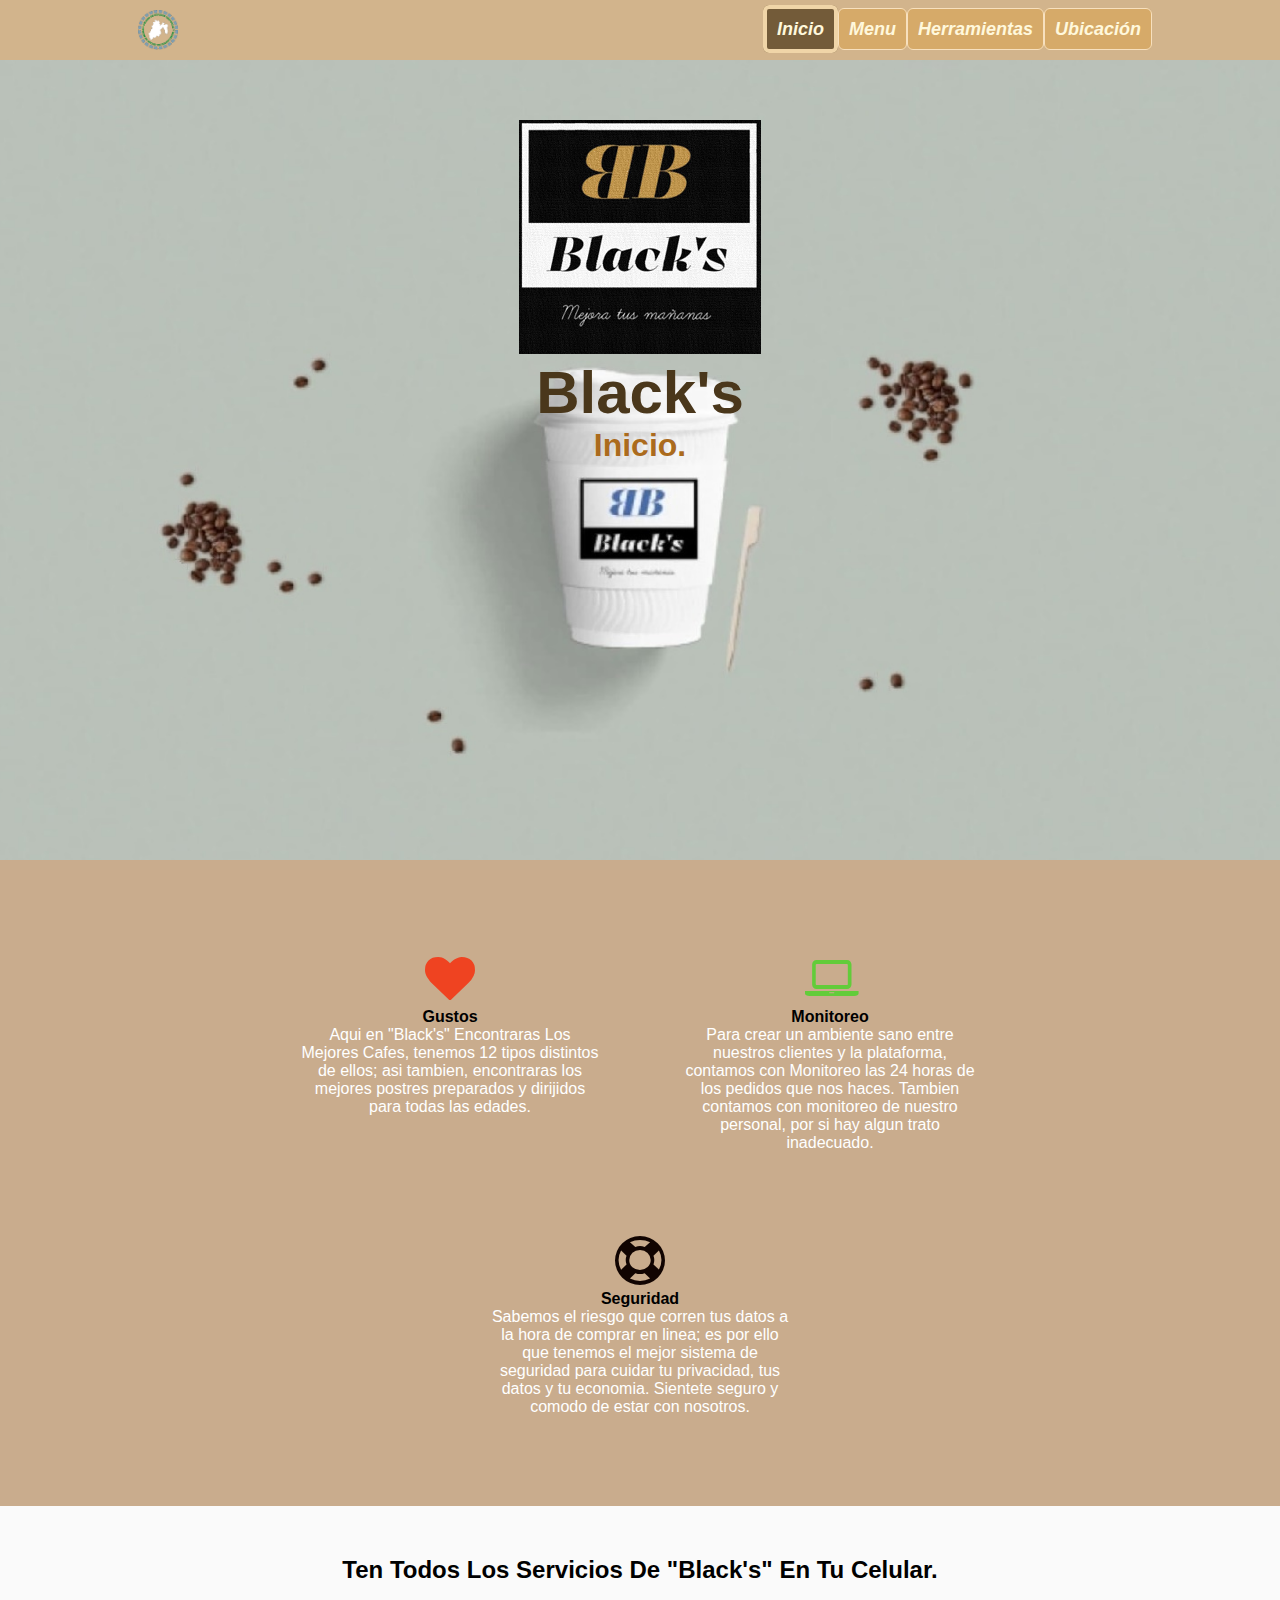
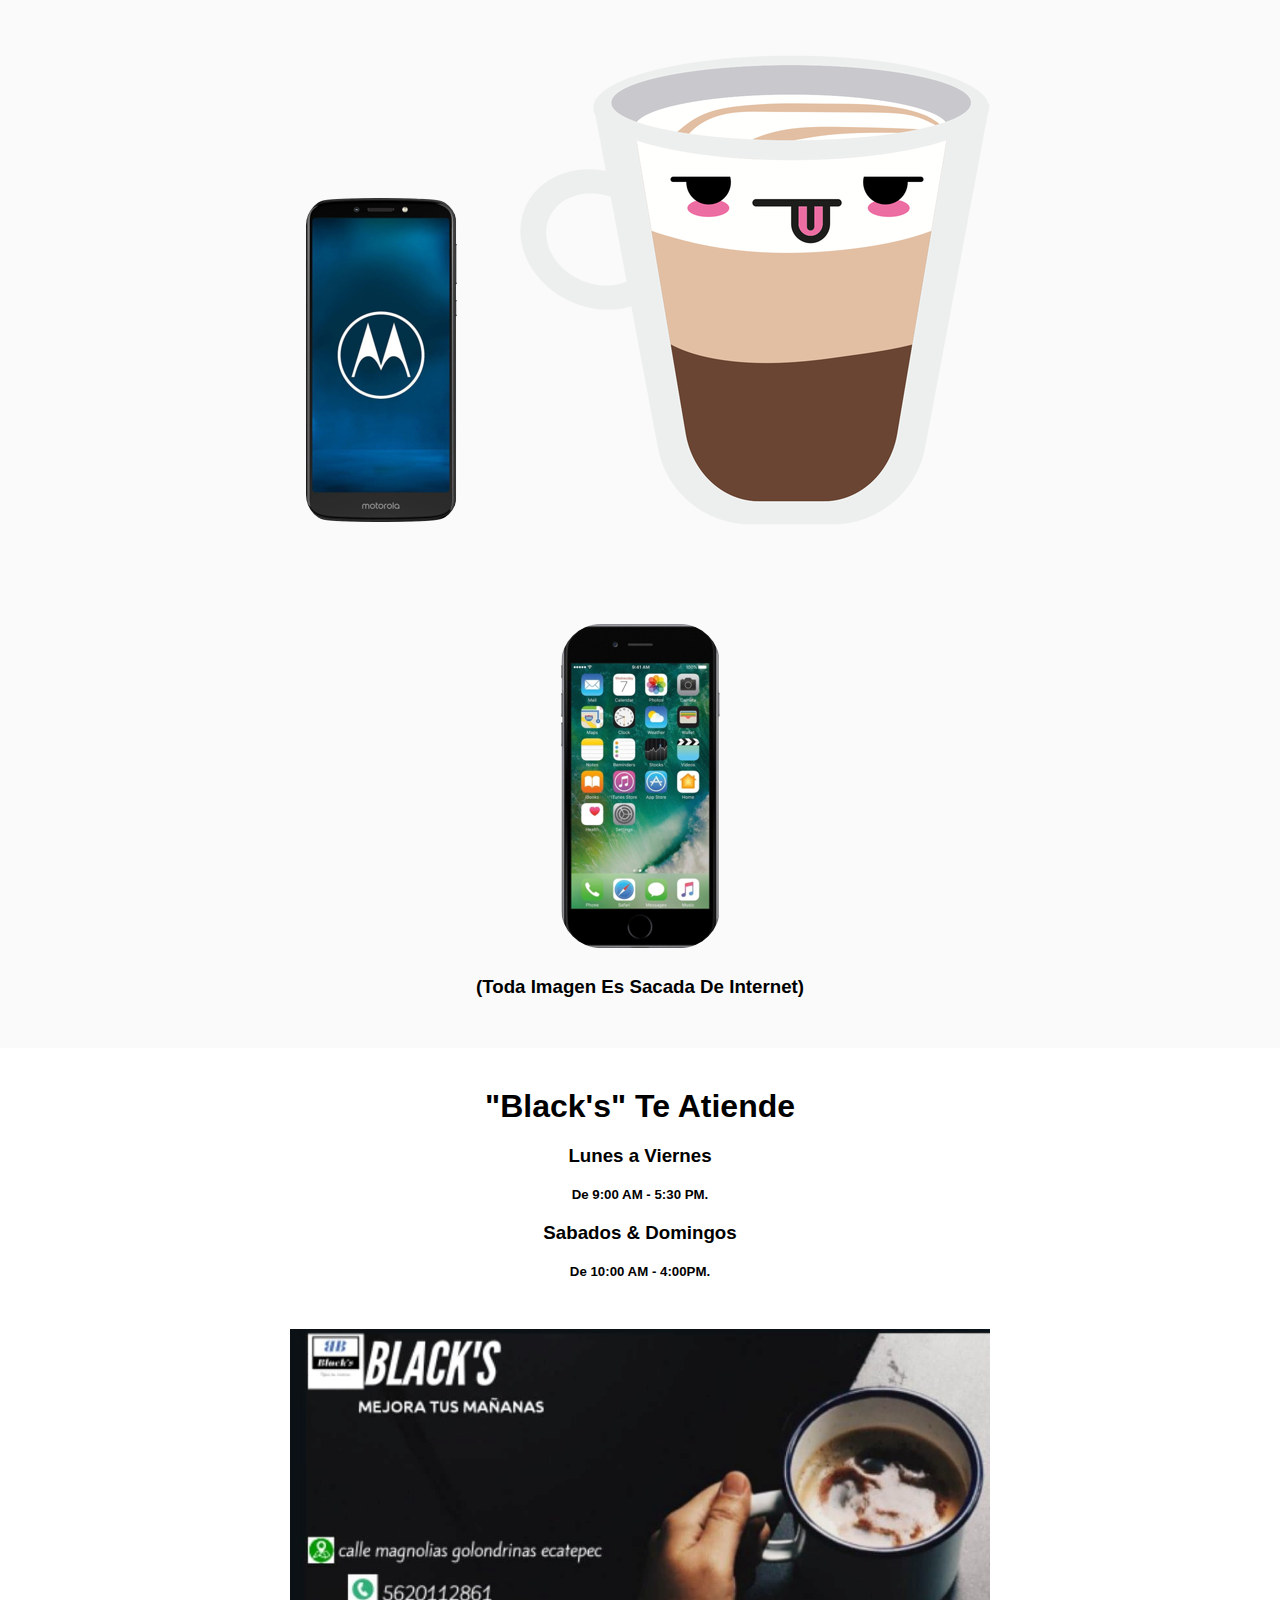
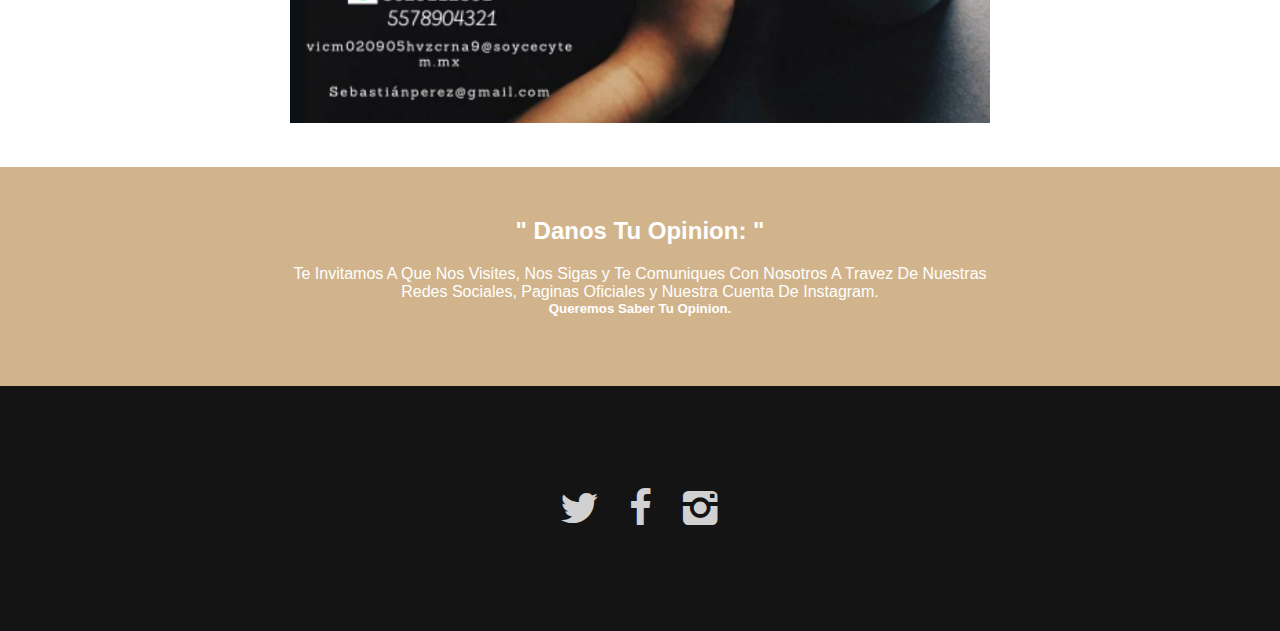
<file: Trabajo/Cafeteria/index.html>
﻿<!DOCTYPE html>

<html lang="en">

<head>
    
<meta charset="UTF-8">
    
<title>Inicio</title>

<link rel="shortcut icon" type="image/x-icon" href="images/logo1.png">   
<link rel="stylesheet" href="iconos/css/fontello.css">
    
<link rel="stylesheet" href="css/menu.css">
    
<link rel="stylesheet" href="css/estilos-index.css">
    
<link rel="stylesheet" href="css/footer.css">
    
    
<meta name="viewport" content="width=device-width, user-scalable=no, initial-scale=1.0, maximum-scale=1.0, minimum-scale=1.0">




<style type="text/css">
  .Tres{
    text-decoration: none;
    padding: 8px;
    padding-left: 20px;
    padding-right: 20px;
    font-family: helvetica;
    font-weight: 600;
    font-size: 20px;
    font-style: italic;
    color: #f5e5d3;
    background-color:#d6aa69;
    border-radius: 6px;
    border: 1px solid #f7e0be;
  }
  .Tres:hover{
    color: #ffffff;
    background-color: #f7c781;
  }

  .Principal{
    text-decoration: none;
    padding: 10px;
    padding-left: 40px;
    padding-right: 40px;
    font-family: helvetica;
    font-weight: 600;
    font-size: 20px;
    font-style: italic;
    color: #f5e5d3;
    background-color:#735b39;
    border-radius: 6px;
    border: 4px solid #f0d5a8;
  }
  .Principal:hover{
    color: #735b39;
    background-color: #dea45d;
  }
</style>



</head>

<body>
  
<header>
        
<img src="images/logo1.png" class="img-logo">
        
<input type="checkbox" id="check">
        
<label for="check" class="icon-menu">
</label>
        
        
<nav class="menu">
            
<ul>
                
<li><a class="Principal" href="index.html">Inicio</a></li>                  
<li><a class="Tres" href="Menu.html">Menu</a></li>                 
<li><a class="Tres" href="video.html">Herramientas</a></li>               

<li><a class="Tres" href="ubicacion.html">Ubicación</a></li>           
</ul>
        
</nav>
   
</header>
    
    
<main>
        
<div class="content-one">
            
<div class="content-portada">
                
<div class="content-item1">

<img src="images/Captura.PNG">
<H3> <p style="color:#4a371b;">Black's</p>                
</h3> 
<H1> <p style="color:#ab6b1d;">Inicio.</p>                
</h1>                      
                
</div>
            
</div>
        
</div>
        
<div class="content-two">
            
<div class="content-details">
                
<div class="content-item2">
                    
<label class="icon-heart"></label>
                    
<h4>Gustos</h4>
                    
<p>Aqui en "Black's" Encontraras Los Mejores Cafes, tenemos 12 tipos distintos de ellos; asi tambien, encontraras los mejores postres preparados y dirijidos para todas las edades.</p>
                    
                
</div>
                
<div class="content-item2">
                    
<label class="icon-laptop"></label>
                    
<h4>Monitoreo</h4>
                    
<p>Para crear un ambiente sano entre nuestros clientes y la plataforma, contamos con Monitoreo las 24 horas de los pedidos que nos haces. Tambien contamos con monitoreo de nuestro personal, por si hay algun trato inadecuado.</p>
                    
                
</div>
                
<div class="content-item2">
                    
<label class="icon-support"></label>
                    
<h4>Seguridad</h4>
                    
<p>Sabemos el riesgo que corren tus datos a la hora de comprar en linea; es por ello que tenemos el mejor sistema de seguridad para cuidar tu privacidad, tus datos y tu economia. Sientete seguro y comodo de estar con nosotros.</p>
                    
                
</div>
            
</div>
        
</div>
        
<div class="content-three">
            
<div class="content-module">
                
<h2>Ten Todos Los Servicios De "Black's" En Tu Celular.</h2>
                
<img src="images/Imagen11.png">
                
<img src="images/Vaso1.png">
                
<img src="images/Imagen13.png">

<h3>(Toda Imagen Es Sacada De Internet)</h3>            
</div>
        
</div>
        
<div class="content-for">
            
<div class="content-item3">
                
<h1>"Black's" Te Atiende</h1>
                
<p><H3>Lunes a Viernes </H3></p><p> <H5>De 9:00 AM - 5:30 PM.</H5></p>

<p><H3>Sabados & Domingos</H3></p>  <p> <H5>De 10:00 AM - 4:00PM.</H5></p>              
<img src="images/Cartelero.jpg">
            
</div>
            
<div class="content-five">
                
<div class="content-item4">
                    
<h2>" Danos Tu Opinion: "</h2>
       
<p>Te Invitamos A Que Nos Visites, Nos Sigas y Te Comuniques Con Nosotros A Travez De Nuestras Redes Sociales, Paginas Oficiales y Nuestra Cuenta De Instagram. <H5>Queremos Saber Tu Opinion. </H5></p>

</div>
            
</div>
        
</div>
    
</main>
    
<footer>
        
<a href="https://twitter.com/"><label class="icon-twitter"></label></a>
        
<a href="https://www.facebook.com/"><label class="icon-facebook"></label></a>
        
<a href="https://www.instagram.com/?hl=es-la"><label class="icon-instagram"></label></a>
    
</footer>
</body>

</html>
</file>
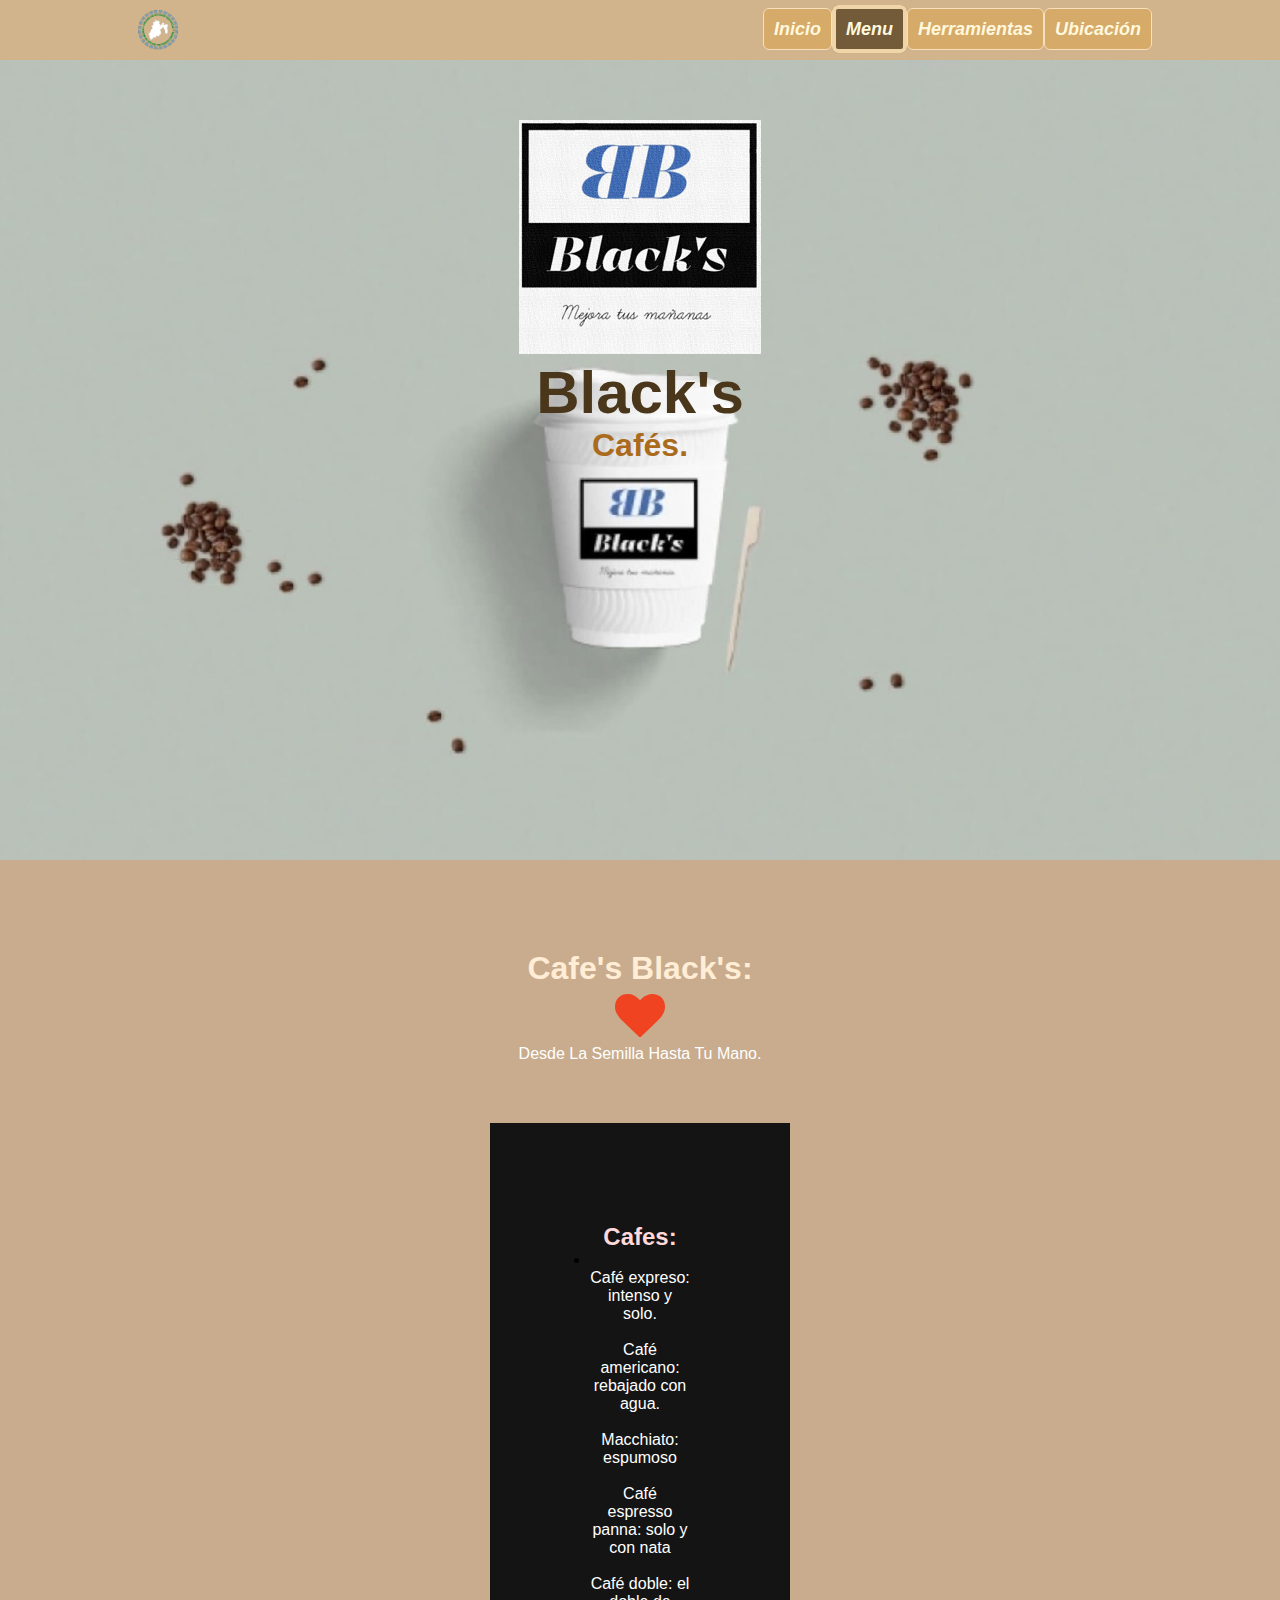
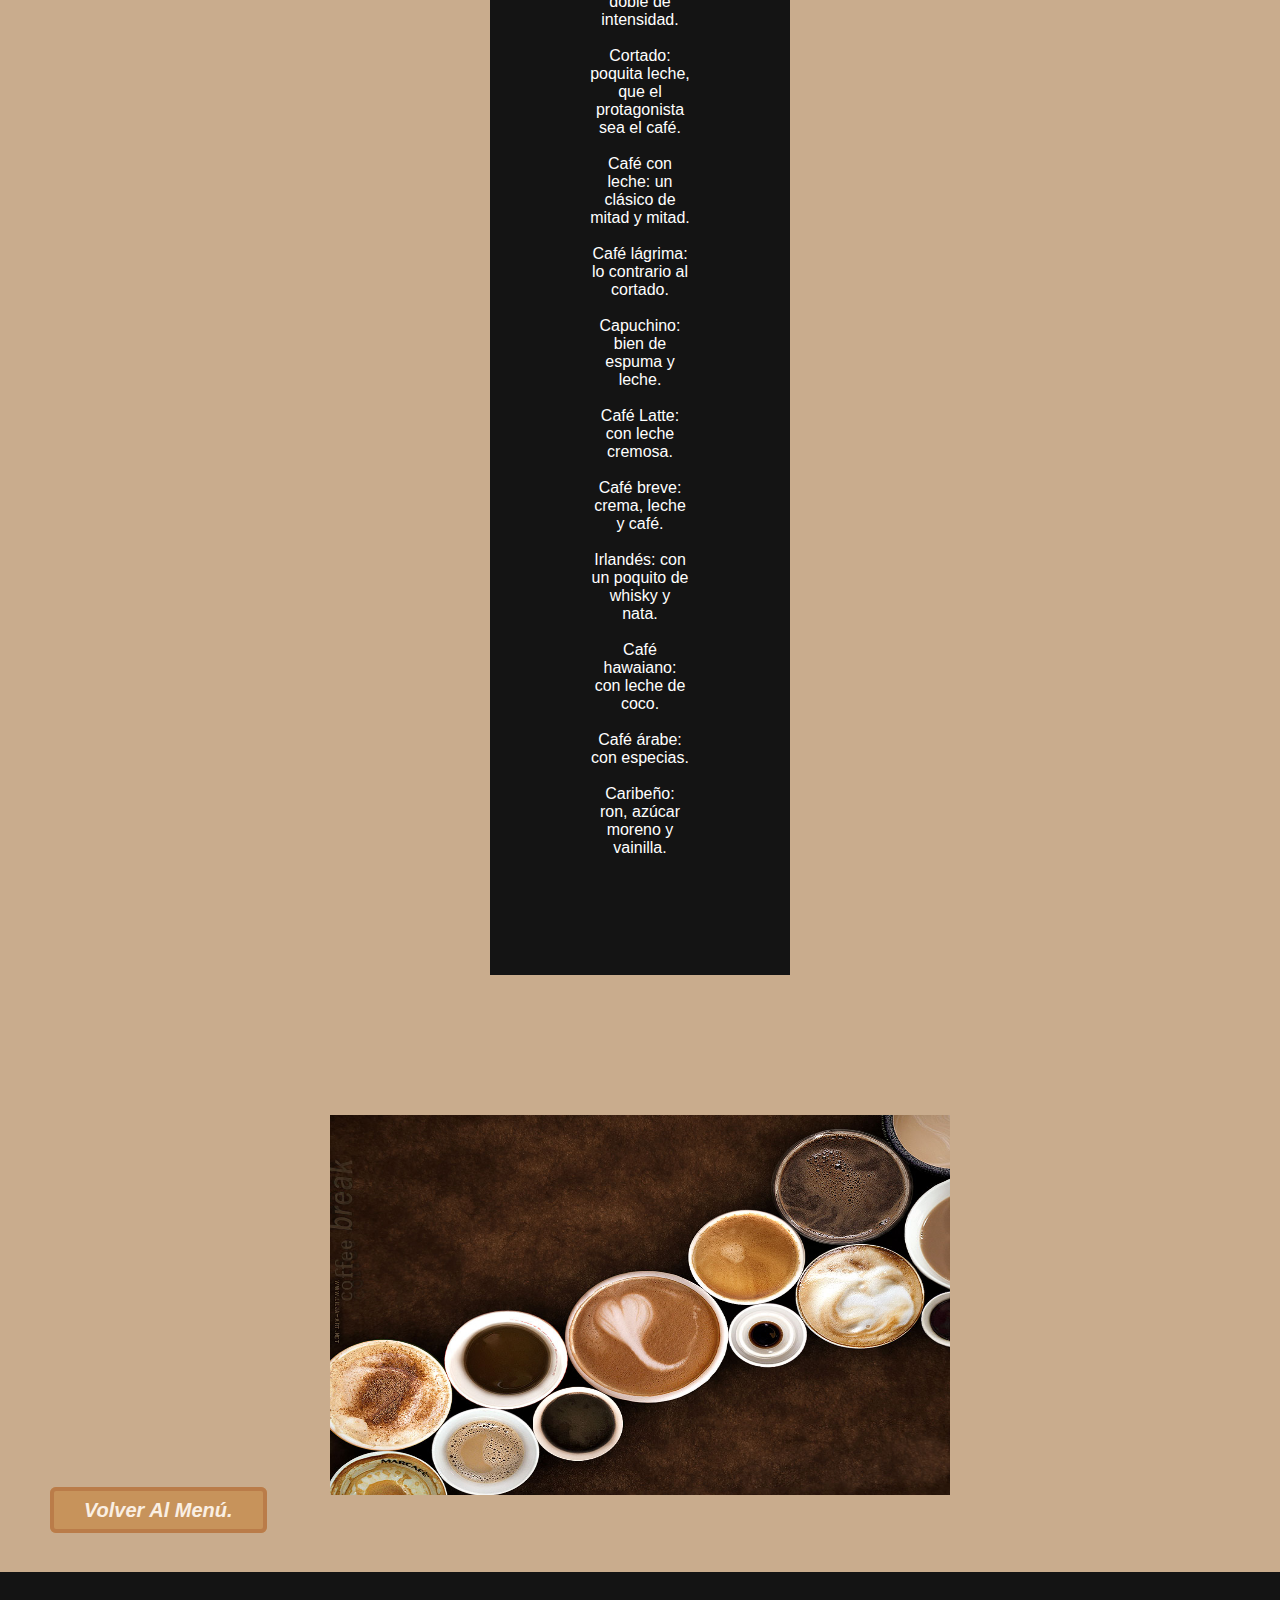
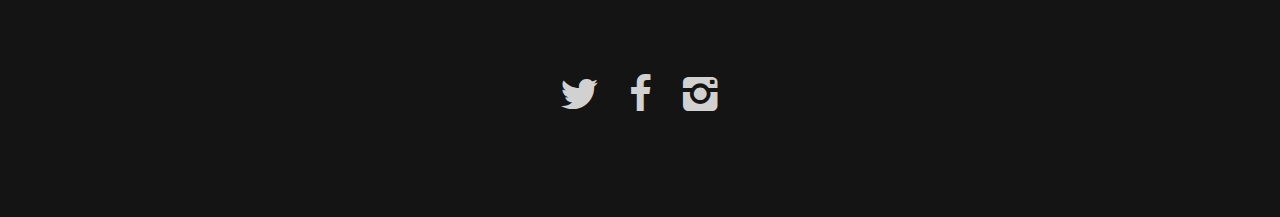
<file: Trabajo/Cafeteria/bebidas.html>
﻿<!DOCTYPE html>

<html lang="en">

<head>
   

<style type="text/css">
  .Tres{
    text-decoration: none;
    padding: 8px;
    padding-left: 20px;
    padding-right: 20px;
    font-family: helvetica;
    font-weight: 600;
    font-size: 20px;
    font-style: italic;
    color: #f5e5d3;
    background-color:#d6aa69;
    border-radius: 6px;
    border: 1px solid #f7e0be;
  }
  .Tres:hover{
    color: #ffffff;
    background-color: #f7c781;
  }

  .Principal{
    text-decoration: none;
    padding: 10px;
    padding-left: 40px;
    padding-right: 40px;
    font-family: helvetica;
    font-weight: 600;
    font-size: 20px;
    font-style: italic;
    color: #f5e5d3;
    background-color:#735b39;
    border-radius: 6px;
    border: 4px solid #f0d5a8;
  }
  .Principal:hover{
    color: #735b39;
    background-color: #dea45d;
  }

  .Cierre{
    text-decoration: none;
    padding: 8px;
    padding-left: 30px;
    padding-right: 30px;
    font-family: helvetica;
    font-weight: 600;
    font-size: 20px;
    font-style: italic;
    color: #faefe3;
    background-color:#c7935b;
    border-radius: 6px;
    border: 4px solid #ba7c49;
  }
  .Cierre:hover{
    color: #c49552;
    background-color: #f5e5d3;
  }
</style>

 
<meta charset="UTF-8">
    
<title>Cafe</title>

<link rel="shortcut icon" type="image/x-icon" href="images/logo1.png">   
<link rel="stylesheet" href="iconos/css/fontello.css">
    
<link rel="stylesheet" href="css/menu.css">
    
<link rel="stylesheet" href="css/estilos-index.css">
    
<link rel="stylesheet" href="css/footer.css">
    
    
<meta name="viewport" content="width=device-width, user-scalable=no, initial-scale=1.0, maximum-scale=1.0, minimum-scale=1.0">

</head>

<body>
  
<header>
        
<img src="images/logo1.png" class="img-logo">
        
<input type="checkbox" id="check">
        
<label for="check" class="icon-menu">
</label>
        
        
<nav class="menu">
            
<ul>
                
<li><a class="Tres" href="index.html">Inicio</a></li>                  
<li><a class="Principal" href="Menu.html">Menu</a></li>                 
<li><a class="Tres" href="video.html">Herramientas</a></li>               

<li><a class="Tres" href="ubicacion.html">Ubicación</a></li>          
</ul>
        
</nav>
   
</header>
    
    
<main>
        
<div class="content-one">
            
<div class="content-portada">
                
<div class="content-item1">

<img src="images/Captura2.PNG">
<H3> <p style="color:#4a371b;">Black's</p>                
</h3> 
<H1> <p style="color:#ab6b1d;">Cafés.</p>                
</h1>                    
                
</div>
            
</div>
        
</div>
        
<div class="content-two">
            
<div class="content-details">
                
<div class="content-item2">
   
<H1> <p style="color:#ffedd6;">Cafe's Black's:</p>                
</h1>                   
<label class="icon-heart"></label>
                    
<h4></h4>
                    
<p>Desde La Semilla Hasta Tu Mano.</p>

                    
                


<footer>
<H2> <p style="color:#ffd9d9;">Cafes:</p>                
</h2>  
<li></li>
<p>Café expreso: intenso y solo.</p><br>
<p>Café americano: rebajado con agua.</p><br>
<p>Macchiato: espumoso</p><br>
<p>Café espresso panna: solo y con nata</p><br>
<p>Café doble: el doble de intensidad.</p><br>
<p>Cortado: poquita leche, que el protagonista sea el café.</p><br>
<p>Café con leche: un clásico de mitad y mitad.</p><br>
<p>Café lágrima: lo contrario al cortado.</p><br>
<p>Capuchino: bien de espuma y leche.</p><br>
<p>Café Latte: con leche cremosa.</p><br>
<p>Café breve: crema, leche y café.</p><br>
<p>Irlandés: con un poquito de whisky y nata.</p><br>
<p>Café hawaiano: con leche de coco.</p><br>
<p>Café árabe: con especias.</p><br>
<p>Caribeño: ron, azúcar moreno y vainilla.</p><br>
</footer>
 

     
                
</div>
            
</div>
        
</div>
        
<div class="content-two">
   
<center>  
<img src="images/Tipos.jpg" width="620"  height="380">
 
</center>
   <a class="Cierre" href="Menu.html">Volver Al Menú.</a>  
</div>
            
</div>
        
</div>



</main>
    
<footer>
        
<a href="https://twitter.com/"><label class="icon-twitter"></label></a>
        
<a href="https://www.facebook.com/"><label class="icon-facebook"></label></a>
        
<a href="https://www.instagram.com/?hl=es-la"><label class="icon-instagram"></label></a>
    
</footer>
</body>

</html>
</file>
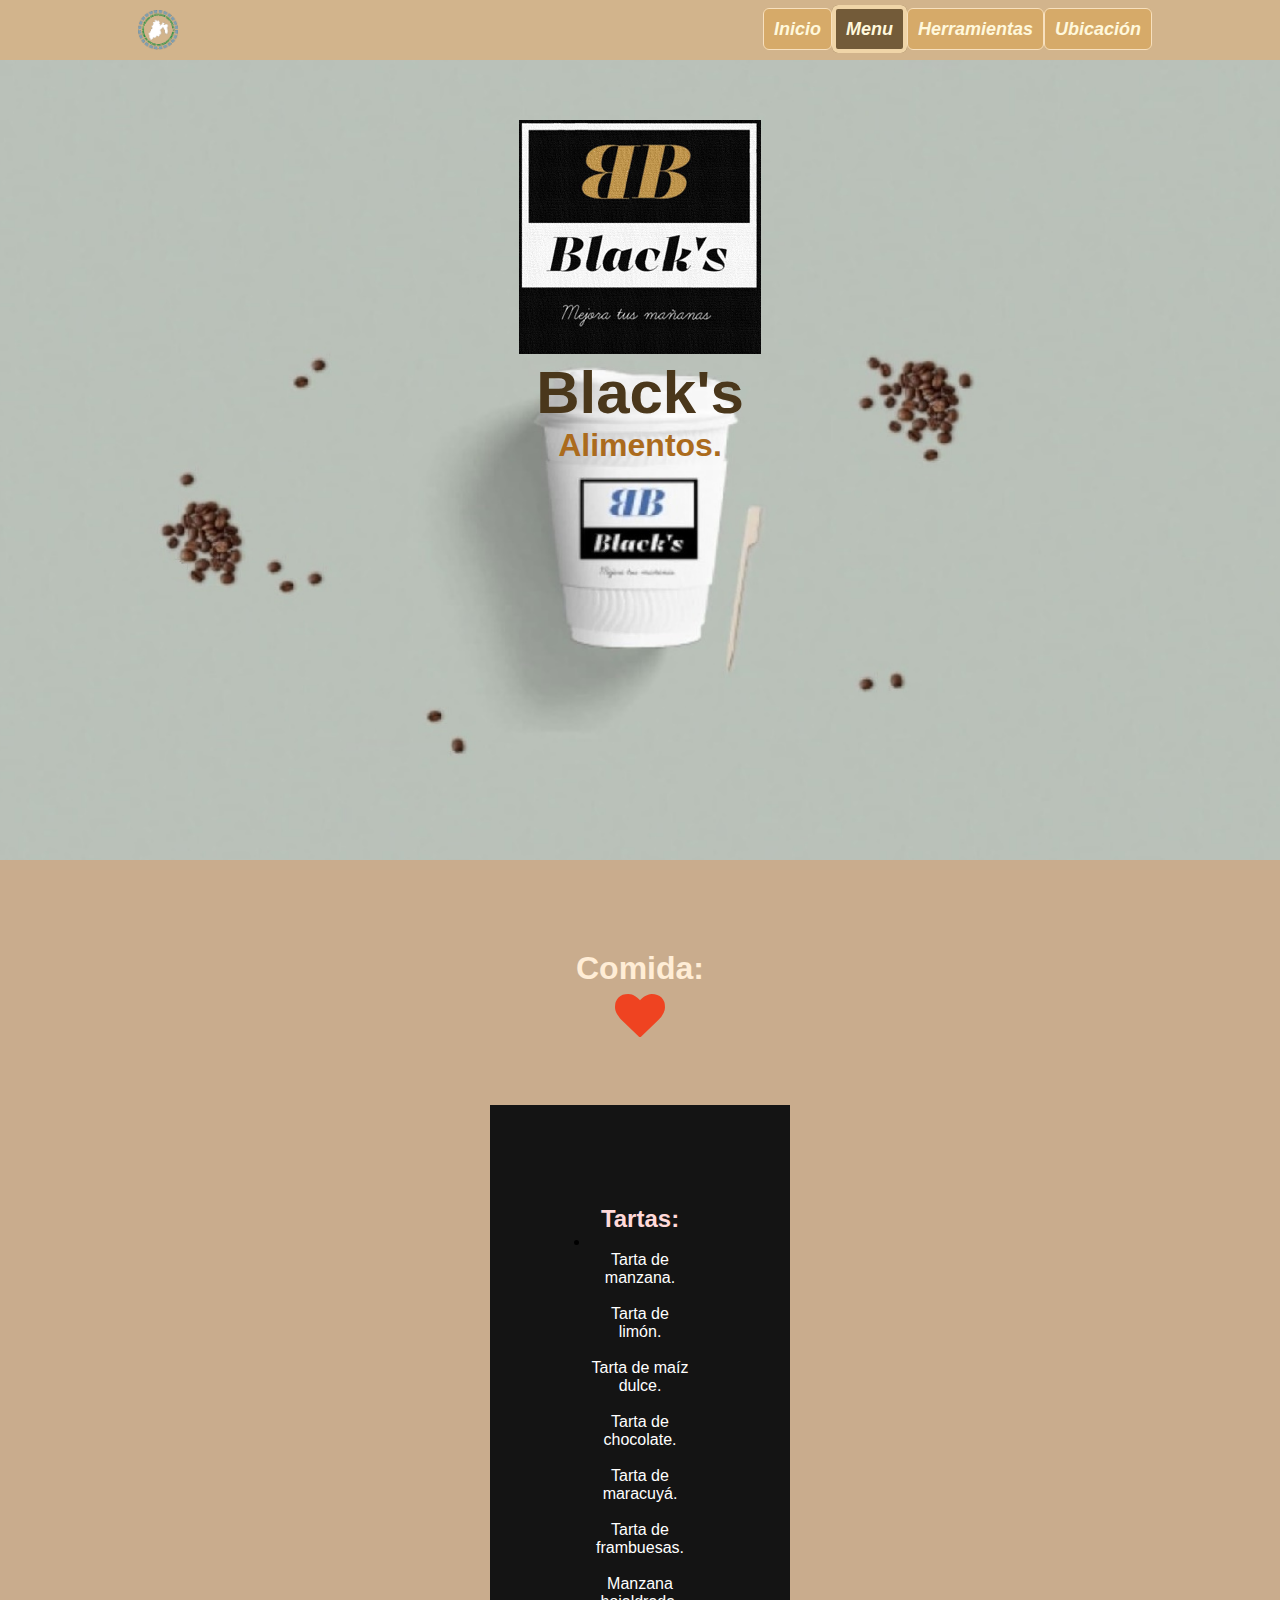
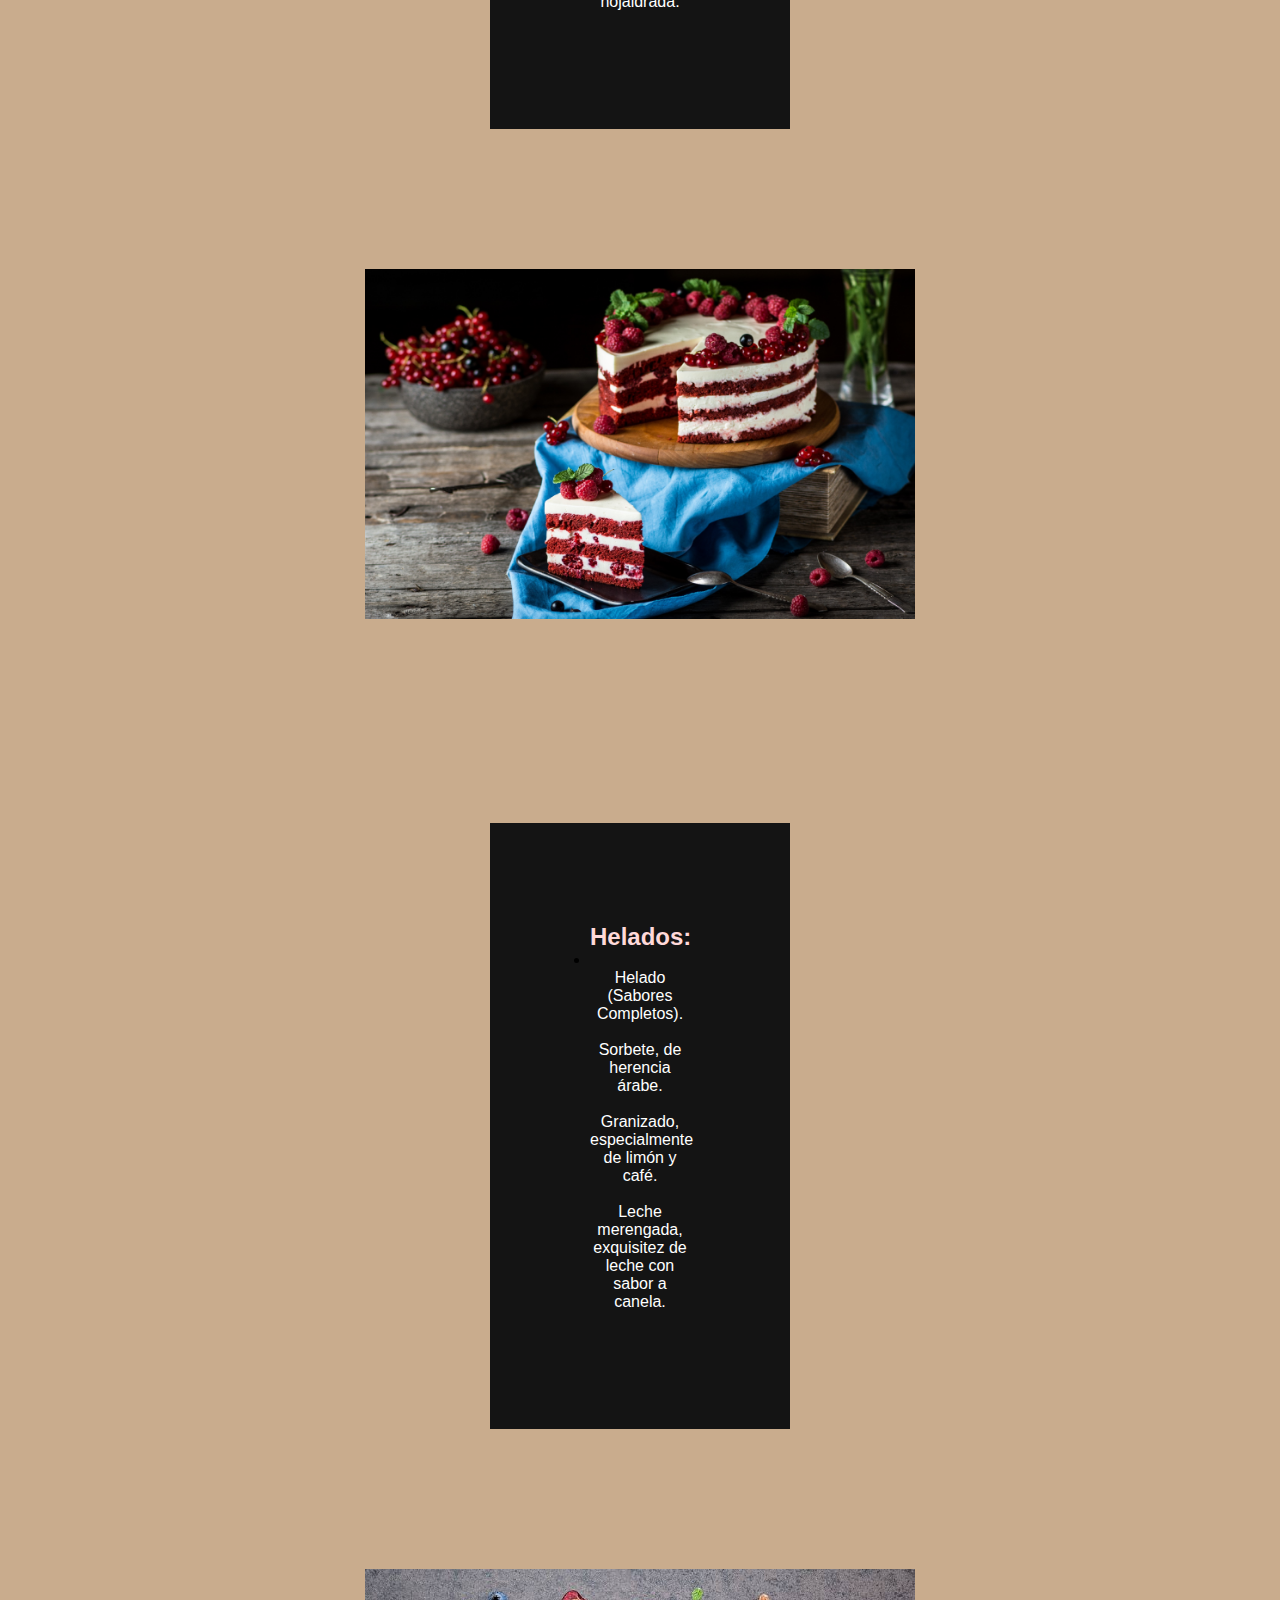
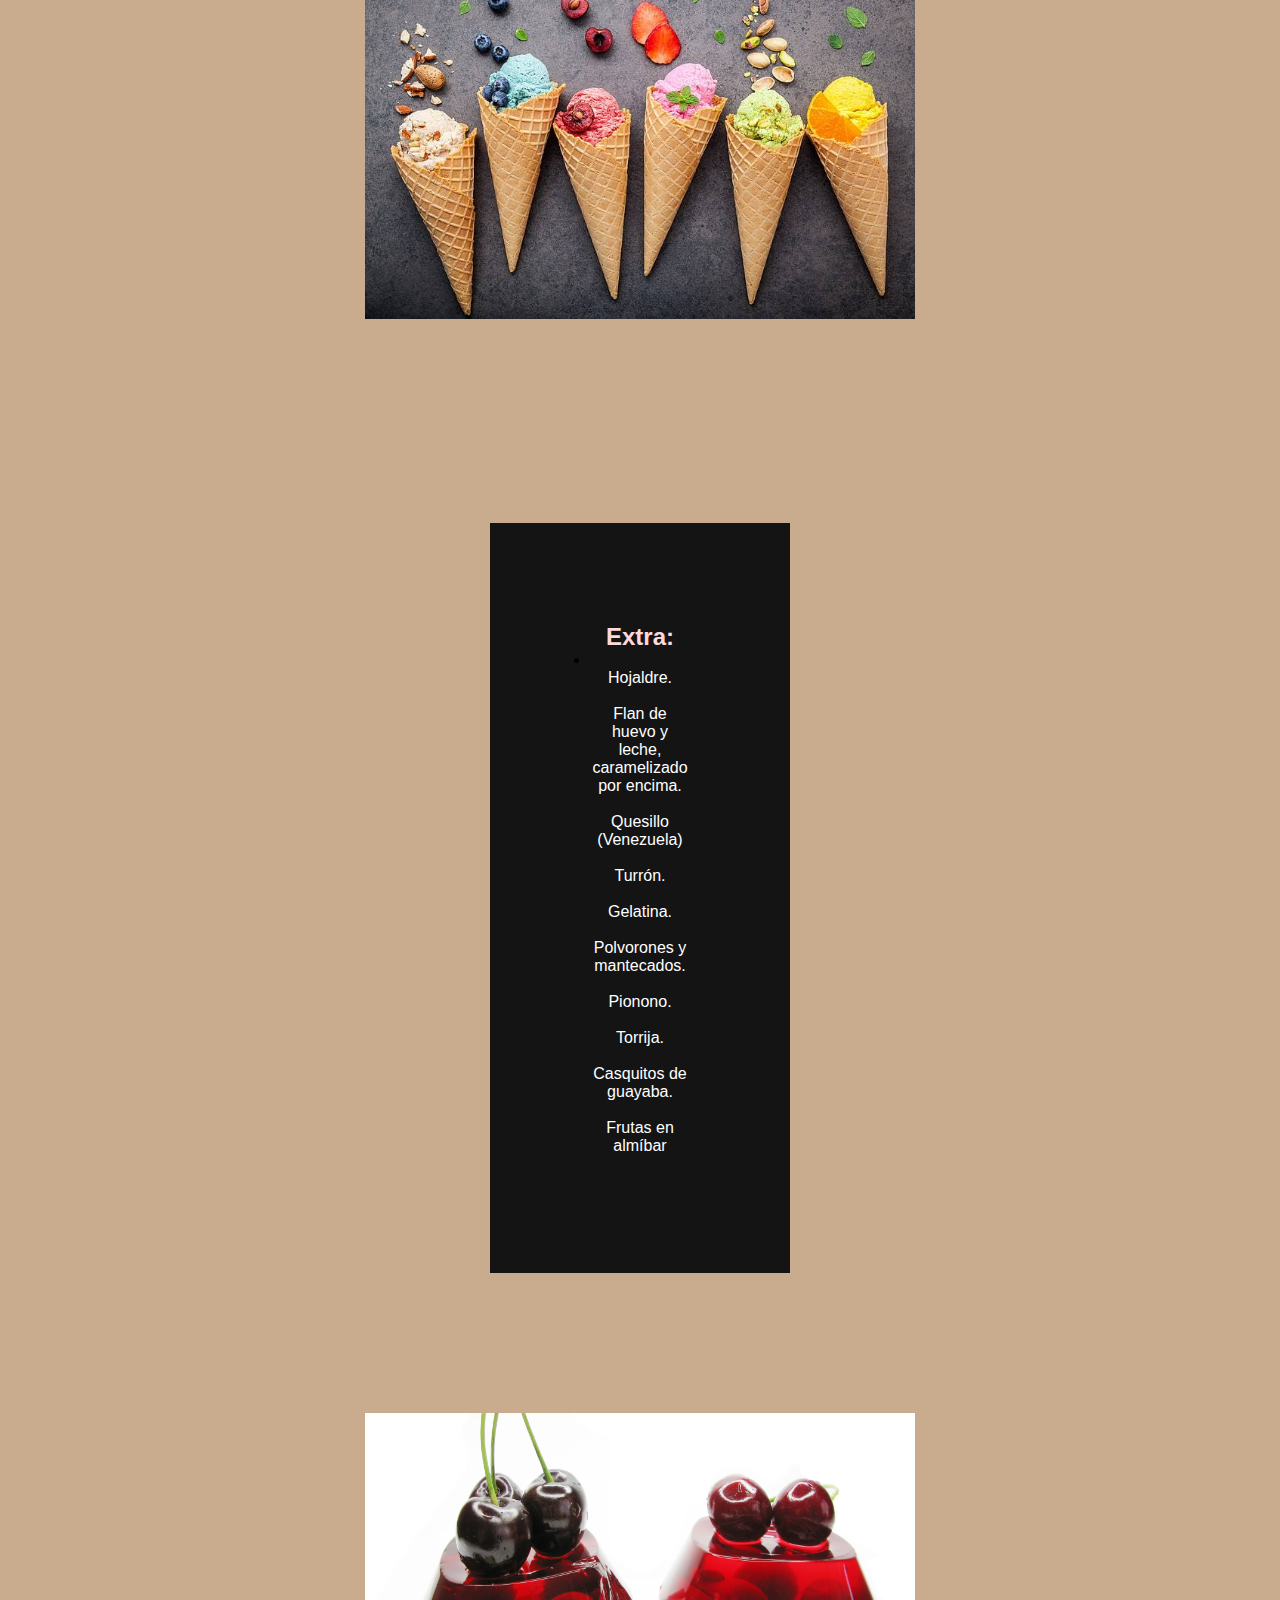
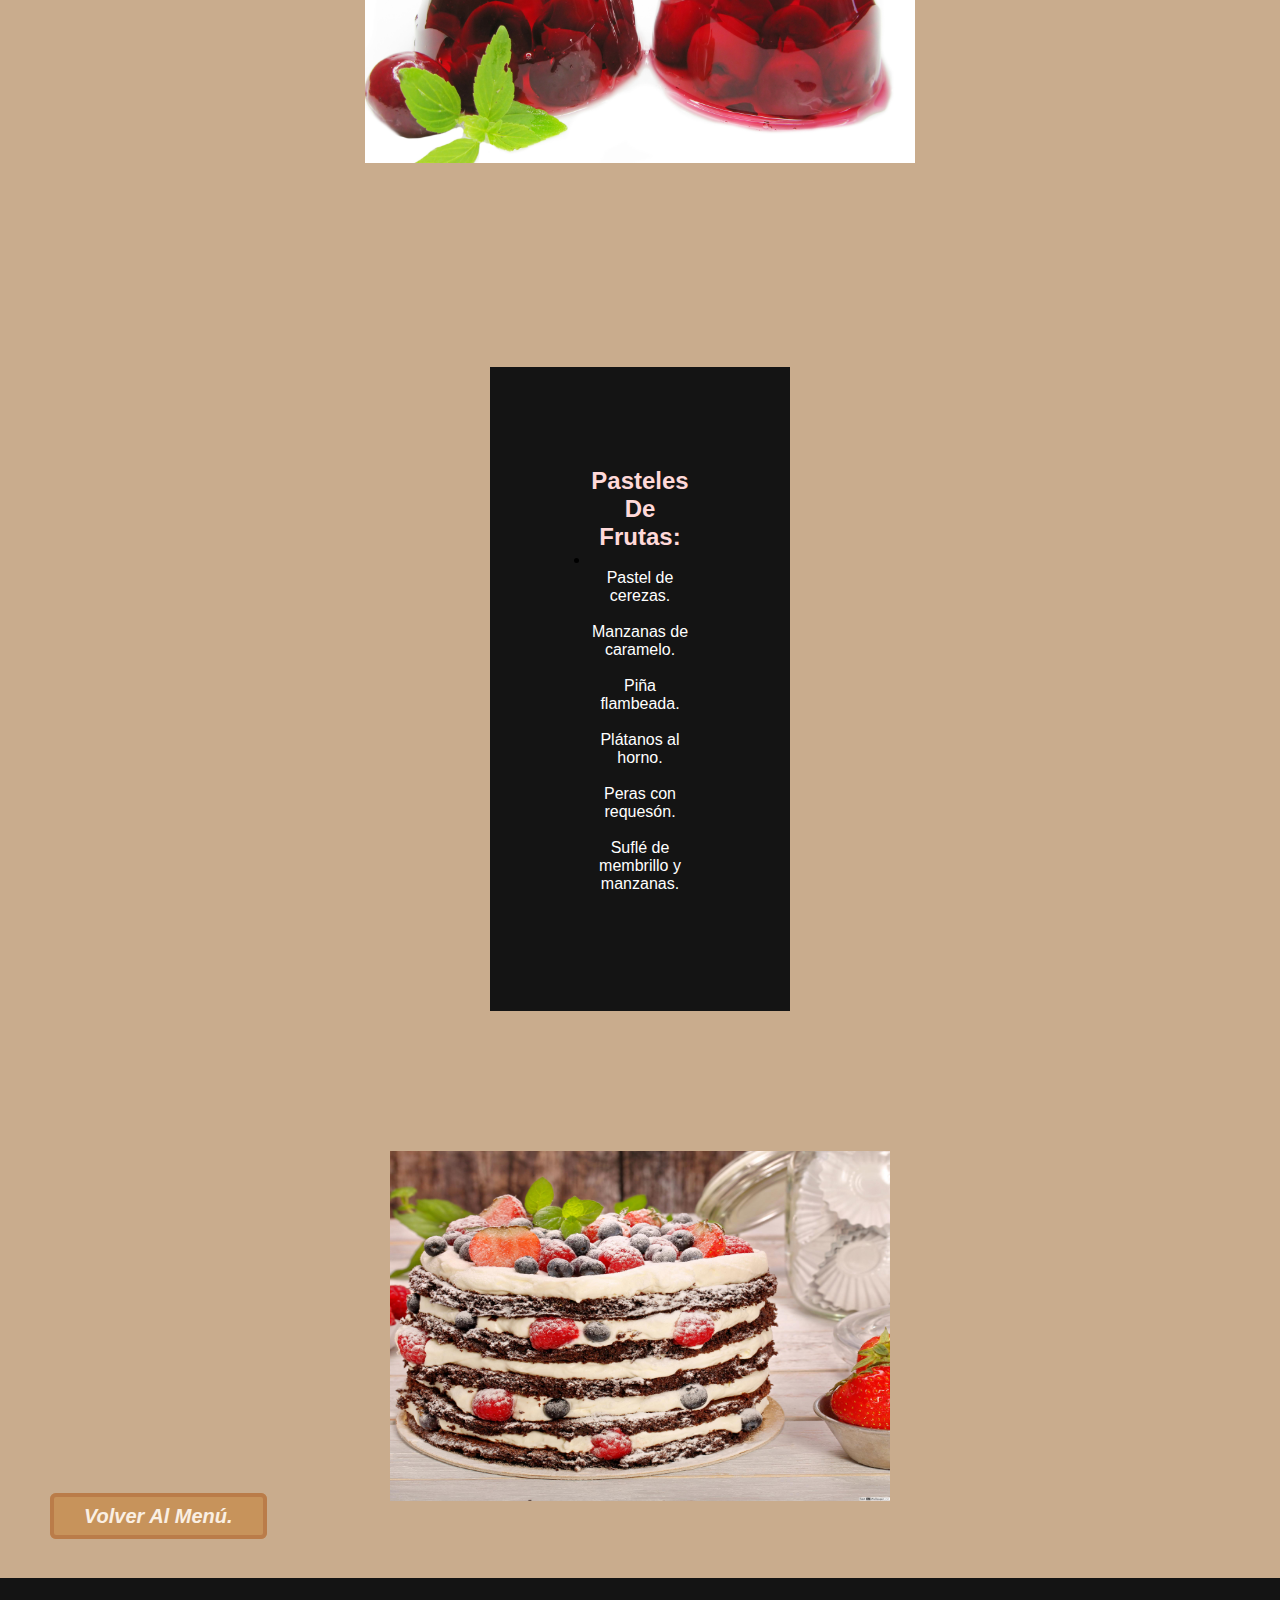
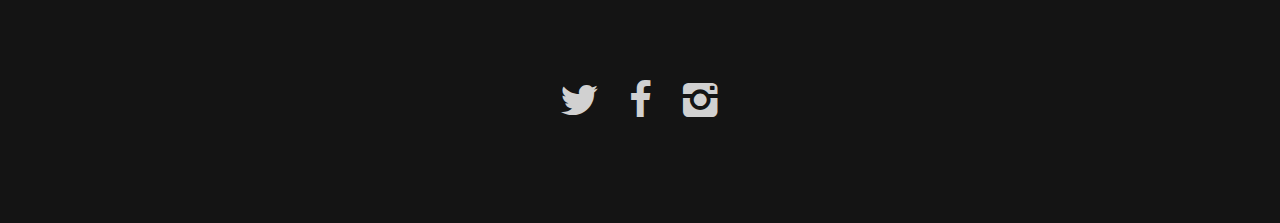
<file: Trabajo/Cafeteria/comida.html>
﻿<!DOCTYPE html>

<html lang="en">

<head>
    

<style type="text/css">

  .Tres{
    text-decoration: none;
    padding: 8px;
    padding-left: 20px;
    padding-right: 20px;
    font-family: helvetica;
    font-weight: 600;
    font-size: 20px;
    font-style: italic;
    color: #f5e5d3;
    background-color:#d6aa69;
    border-radius: 6px;
    border: 1px solid #f7e0be;
  }
  .Tres:hover{
    color: #ffffff;
    background-color: #f7c781;
  }

  .Principal{
    text-decoration: none;
    padding: 10px;
    padding-left: 40px;
    padding-right: 40px;
    font-family: helvetica;
    font-weight: 600;
    font-size: 20px;
    font-style: italic;
    color: #f5e5d3;
    background-color:#735b39;
    border-radius: 6px;
    border: 4px solid #f0d5a8;
  }
  .Principal:hover{
    color: #735b39;
    background-color: #dea45d;
  }


  .Cierre{
    text-decoration: none;
    padding: 8px;
    padding-left: 30px;
    padding-right: 30px;
    font-family: helvetica;
    font-weight: 600;
    font-size: 20px;
    font-style: italic;
    color: #faefe3;
    background-color:#c7935b;
    border-radius: 6px;
    border: 4px solid #ba7c49;
  }
  .Cierre:hover{
    color: #c49552;
    background-color: #f5e5d3;
  }
</style>


<meta charset="UTF-8">
    
<title>Comida & Postres</title>

<link rel="shortcut icon" type="image/x-icon" href="images/logo1.png">   
<link rel="stylesheet" href="iconos/css/fontello.css">
    
<link rel="stylesheet" href="css/menu.css">
    
<link rel="stylesheet" href="css/estilos-index.css">
    
<link rel="stylesheet" href="css/footer.css">
    
    
<meta name="viewport" content="width=device-width, user-scalable=no, initial-scale=1.0, maximum-scale=1.0, minimum-scale=1.0">

</head>

<body>
  
<header>
        
<img src="images/logo1.png" class="img-logo">
        
<input type="checkbox" id="check">
        
<label for="check" class="icon-menu">
</label>
        
        
<nav class="menu">
            
<ul>
                
<li><a class="Tres" href="index.html">Inicio</a></li>                  
<li><a class="Principal" href="Menu.html">Menu</a></li>                 
<li><a class="Tres" href="video.html">Herramientas</a></li>               

<li><a class="Tres" href="ubicacion.html">Ubicación</a></li>         
</ul>
        
</nav>
   
</header>
    
    
<main>
        
<div class="content-one">
            
<div class="content-portada">
                
<div class="content-item1">

<img src="images/Captura.PNG">
<H3> <p style="color:#4a371b;">Black's</p>                
</h3> 
<H1> <p style="color:#ab6b1d;">Alimentos.</p>                
</h1>                   
                
</div>
            
</div>
        
</div>
        
<div class="content-two">
            
<div class="content-details">
                
<div class="content-item2">
  
<H1> <p style="color:#ffedd6;">Comida:</p>                
</h1>                   
<label class="icon-heart"></label>
                    
<h4></h4>
                    
<p></p>
 


              
                

<footer>
<H2> <p style="color:#ffd9d9;">Tartas:</p>                
</h2>  
<li></li>
<p>Tarta de manzana.</p><br>
<p>Tarta de limón.</p><br>
<p>Tarta de maíz dulce.</p><br>
<p>Tarta de chocolate.</p><br>
<p>Tarta de maracuyá.</p><br>
<p>Tarta de frambuesas.</p><br>
<p>Manzana hojaldrada.</p><br>
</footer>


</div>
            
</div>
        
</div>
 


<div class="content-two">
   
<center>  
<img src="images/Tarta.jpg" width="550"  height="350">
 
</center>
</div>
            
</div>
        
</div>



<div class="content-two">
            
<div class="content-details">
                
<div class="content-item2">
                  

<footer>
<H2> <p style="color:#ffd9d9;">Helados:</p> </H2>
<li><p></p></li>
<p>Helado (Sabores Completos).</p><br>
<p>Sorbete, de herencia árabe.</p><br>
<p>Granizado, especialmente de limón y café.</p><br>
<p>Leche merengada, exquisitez de leche con sabor a canela.</p><br>
</footer>

</div>
            
</div>
        
</div>
 

<div class="content-two">
   
<center>  
<img src="images/Helado.jpg" width="550"  height="350">
 
</center>
</div>
            
</div>
        
</div>


<div class="content-two">
            
<div class="content-details">
                
<div class="content-item2">
  



<footer>
<H2> <p style="color:#ffd9d9;">Extra:</p>                
</h2> 
<li><p></p></li>
<p>Hojaldre.</p><br>
<p>Flan de huevo y leche, caramelizado por encima.</p><br>
<p>Quesillo (Venezuela)</p><br>
<p>Turrón.</p><br>
<p>Gelatina.</p><br>
<p>Polvorones y mantecados.</p><br>
<p>Pionono.</p><br>
<p>Torrija.</p><br>
<p>Casquitos de guayaba.</p><br>
<p>Frutas en almíbar</p><br>
</footer>

</div>
            
</div>
        
</div>
 

<div class="content-two">
   
<center>  
<img src="images/Gelatina.jpg" width="550"  height="350">
 
</center>
</div>
            
</div>
        
</div>


<div class="content-two">
            
<div class="content-details">
                
<div class="content-item2">
  


<footer>
<H2> <p style="color:#ffd9d9;">Pasteles De Frutas:</p>                
</h2> 
<li><p></p></li>
<p>Pastel de cerezas.</p><br>
<p>Manzanas de caramelo.</p><br>
<p>Piña flambeada.</p><br>
<p>Plátanos al horno.</p><br>
<p>Peras con requesón.</p><br>
<p>Suflé de membrillo y manzanas.</p><br>
</footer>


</div>
            
</div>
        
</div>
 



<div class="content-two">
   
<center>  
<img src="images/Pastel.jpg" width="500"  height="350">
 
</center>
   <a class="Cierre" href="Menu.html">Volver Al Menú.</a>
</div>
            
</div>
        
</div>


                 
                
</div>
            
</div>
        
</div>
        
</main>
    
<footer>
        
<a href="https://twitter.com/"><label class="icon-twitter"></label></a>
        
<a href="https://www.facebook.com/"><label class="icon-facebook"></label></a>
        
<a href="https://www.instagram.com/?hl=es-la"><label class="icon-instagram"></label></a>
    
</footer>
</body>

</html>
</file>
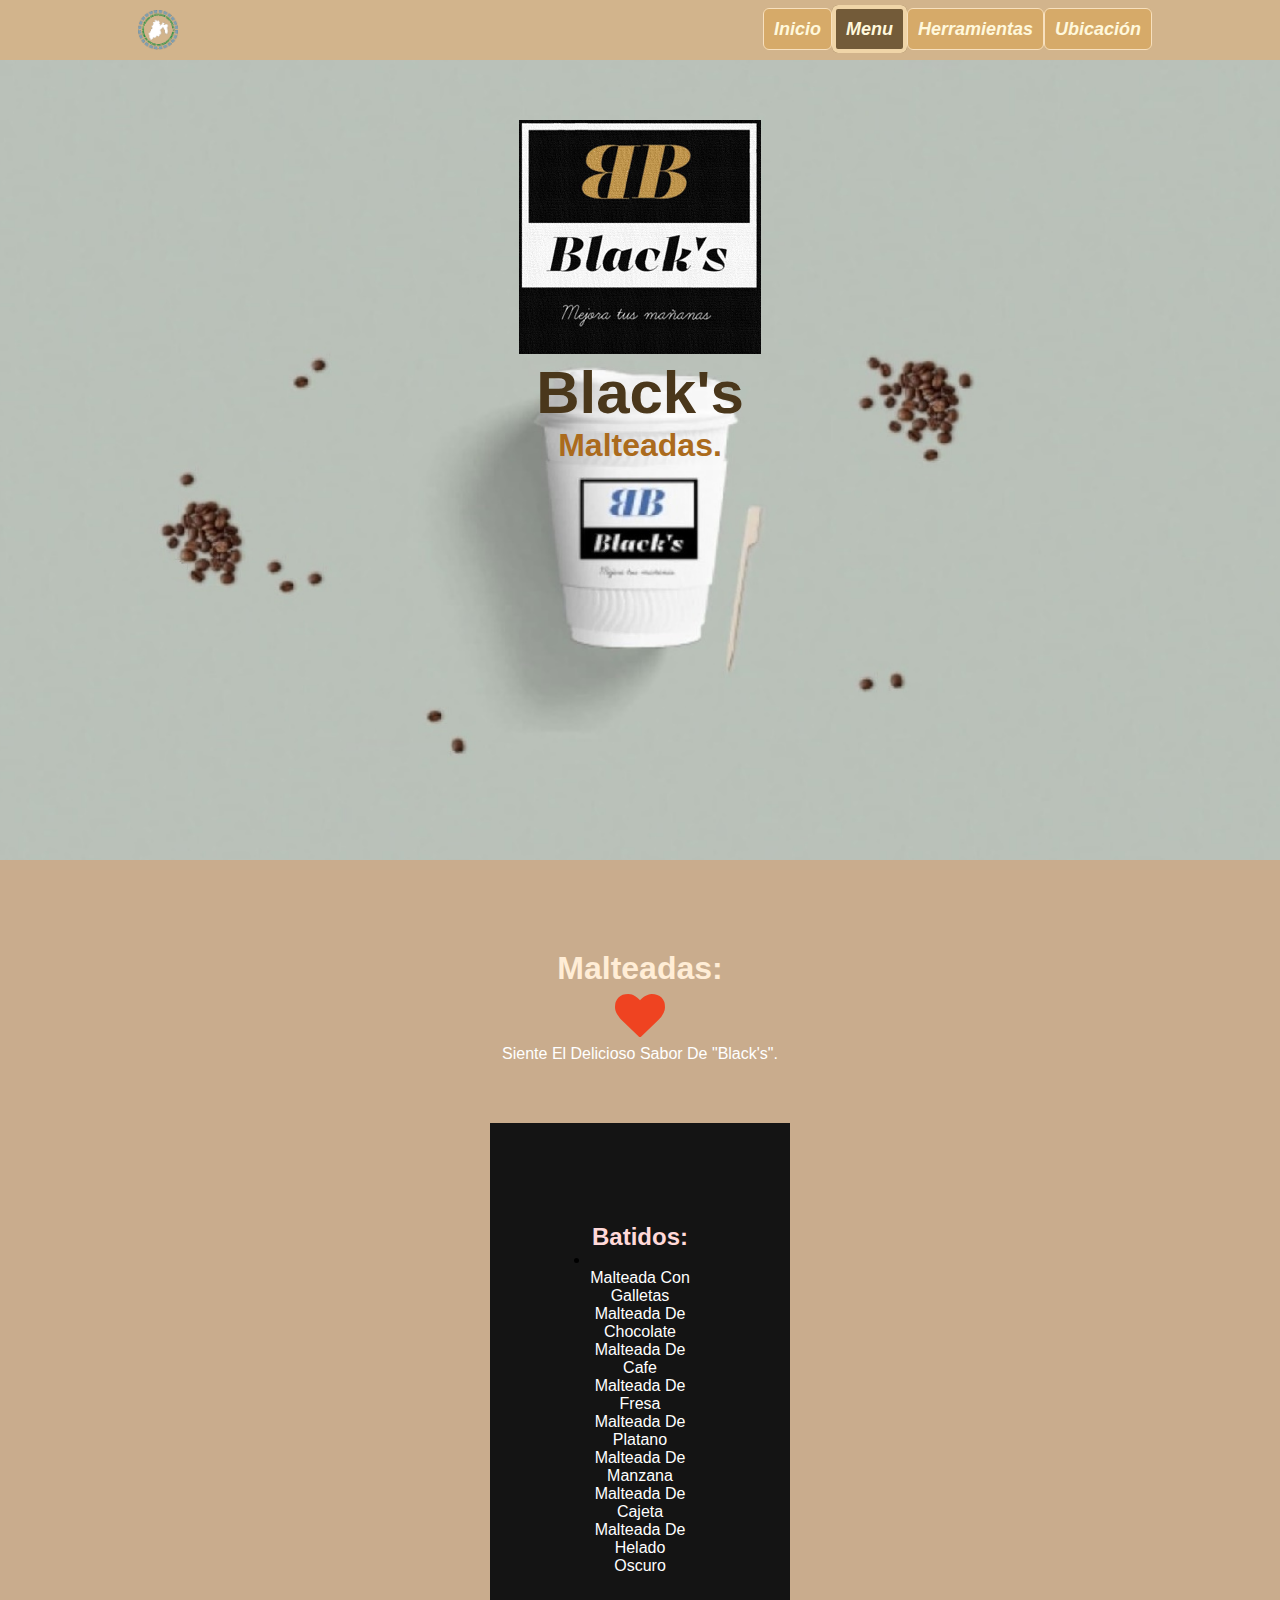
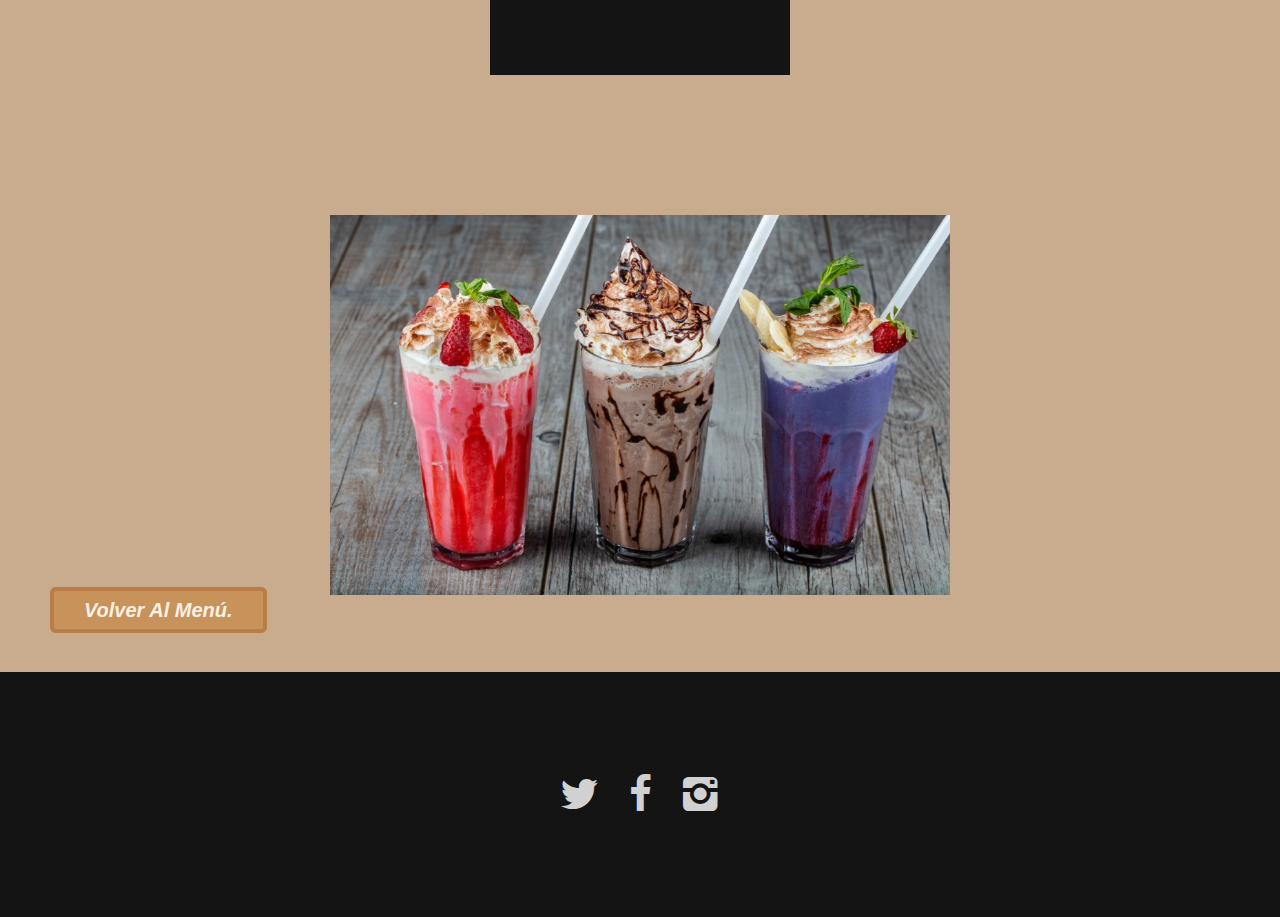
<file: Trabajo/Cafeteria/malteadas.html>
﻿<!DOCTYPE html>

<html lang="en">
<title>Malteadas</title>

<head>
 


<style type="text/css">
  .Tres{
    text-decoration: none;
    padding: 8px;
    padding-left: 20px;
    padding-right: 20px;
    font-family: helvetica;
    font-weight: 600;
    font-size: 20px;
    font-style: italic;
    color: #f5e5d3;
    background-color:#d6aa69;
    border-radius: 6px;
    border: 1px solid #f7e0be;
  }
  .Tres:hover{
    color: #ffffff;
    background-color: #f7c781;
  }

  .Principal{
    text-decoration: none;
    padding: 10px;
    padding-left: 40px;
    padding-right: 40px;
    font-family: helvetica;
    font-weight: 600;
    font-size: 20px;
    font-style: italic;
    color: #f5e5d3;
    background-color:#735b39;
    border-radius: 6px;
    border: 4px solid #f0d5a8;
  }
  .Principal:hover{
    color: #735b39;
    background-color: #dea45d;
  }

  .Cierre{
    text-decoration: none;
    padding: 8px;
    padding-left: 30px;
    padding-right: 30px;
    font-family: helvetica;
    font-weight: 600;
    font-size: 20px;
    font-style: italic;
    color: #faefe3;
    background-color:#c7935b;
    border-radius: 6px;
    border: 4px solid #ba7c49;
  }
  .Cierre:hover{
    color: #c49552;
    background-color: #f5e5d3;
  }
</style>




   
<meta charset="UTF-8">
    
<title>Web servicio cafeteria-cecytem</title>

<link rel="shortcut icon" type="image/x-icon" href="images/logo1.png">   
<link rel="stylesheet" href="iconos/css/fontello.css">
    
<link rel="stylesheet" href="css/menu.css">
    
<link rel="stylesheet" href="css/estilos-index.css">
    
<link rel="stylesheet" href="css/footer.css">
    
    
<meta name="viewport" content="width=device-width, user-scalable=no, initial-scale=1.0, maximum-scale=1.0, minimum-scale=1.0">

</head>

<body>
  
<header>
        
<img src="images/logo1.png" class="img-logo">
        
<input type="checkbox" id="check">
        
<label for="check" class="icon-menu">
</label>
        
        
<nav class="menu">
            
<ul>
                
<li><a class="Tres" href="index.html">Inicio</a></li>                  
<li><a class="Principal" href="Menu.html">Menu</a></li>                 
<li><a class="Tres" href="video.html">Herramientas</a></li>               

<li><a class="Tres" href="ubicacion.html">Ubicación</a></li>  
</ul>
        
</nav>
   
</header>
    
    
<main>
        
<div class="content-one">
            
<div class="content-portada">
                
<div class="content-item1">

<img src="images/Captura.PNG">
<H3> <p style="color:#4a371b;">Black's</p>                
</h3> 
<H1> <p style="color:#ab6b1d;">Malteadas.</p>                
</h1>                    
                
</div>
            
</div>
        
</div>
        
<div class="content-two">
            
<div class="content-details">
                
<div class="content-item2">
       
<H1> <p style="color:#ffedd6;">Malteadas:</p>                
</h1>                
<label class="icon-heart"></label>
                    
<h4></h4>
                    
<p>Siente El Delicioso Sabor De "Black's".</p>

                    
                



<footer>
<H2> <p style="color:#ffd9d9;">Batidos:</p>                
</h2> 
<li><p></p></li>
<p>Malteada Con Galletas</p>
<p>Malteada De Chocolate</p>
<p>Malteada De Cafe</p>
<p>Malteada De Fresa</p>
<p>Malteada De Platano</p>
<p>Malteada De Manzana</p>
<p>Malteada De Cajeta</p>
<p>Malteada De Helado Oscuro</p>
</footer>
                
                
</div>
            
</div>
        
</div>
        
  
<div class="content-two">
   
<center>  
<img src="images/Malteada.jpg" width="620"  height="380">
 
</center>
   <a class="Cierre" href="Menu.html">Volver Al Menú.</a>  
</div>
            
</div>
        
</div>

</main>
    
<footer>
        
<a href="https://twitter.com/"><label class="icon-twitter"></label></a>
        
<a href="https://www.facebook.com/"><label class="icon-facebook"></label></a>
        
<a href="https://www.instagram.com/?hl=es-la"><label class="icon-instagram"></label></a>
    
</footer>
</body>

</html>
</file>
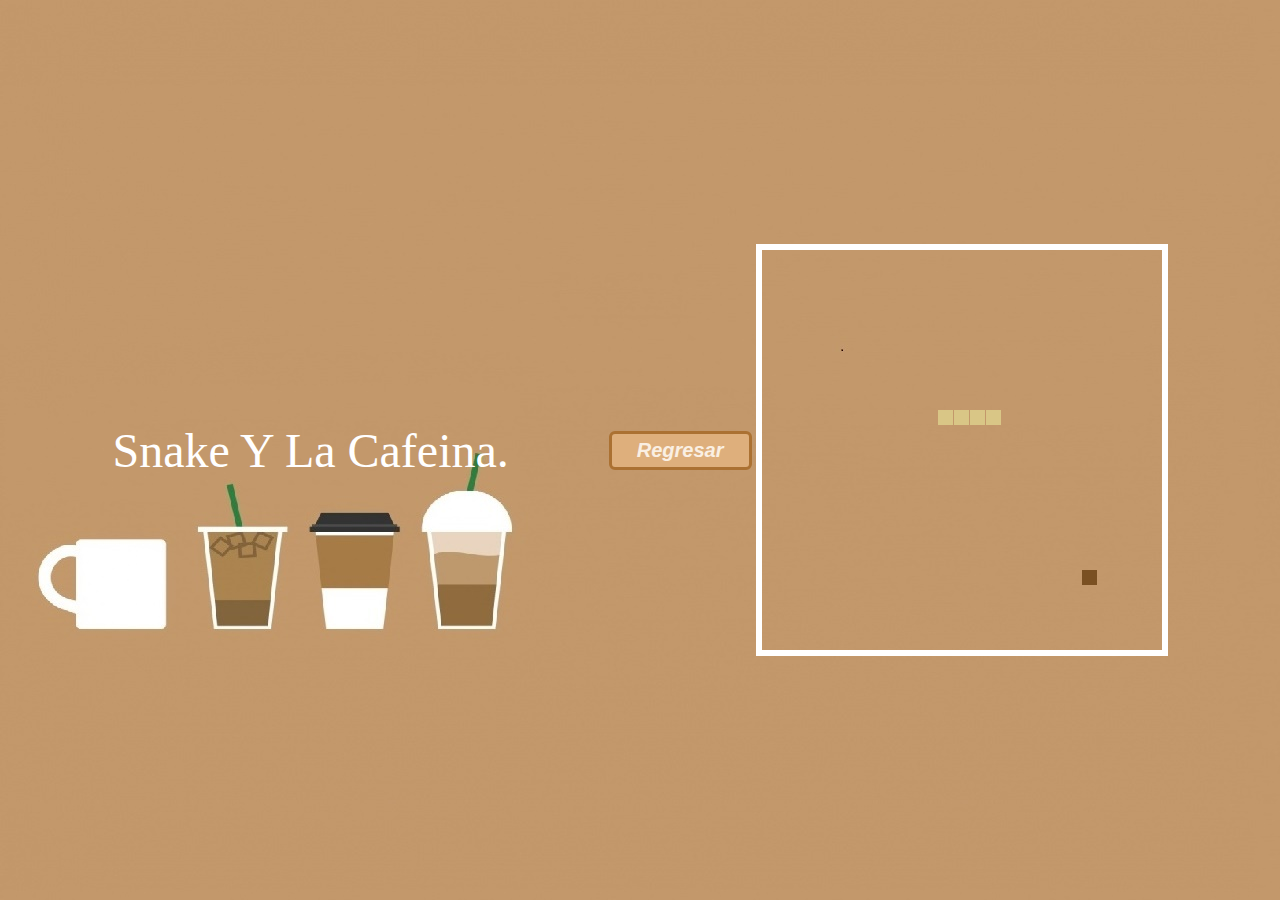
<file: Trabajo/Cafeteria/snake.html>
<!DOCTYPE html>
<html>
<head>

<center>
<style type="text/css">
  .Regresar{
    text-decoration: none;
    padding: 5px;
    padding-left: 25px;
    padding-right: 25px;
    font-family: helvetica;
    font-weight: 600;
    font-size: 20px;
    font-style: italic;
    color: #faefe3;
    background-color: #deaf7c;
    border-radius: 6px;
    border: 3px solid #ab7132;
  }
  .Regresar:hover{
    color: #c49552;
    background-color: #f5e5d3;
  }
</style>
</center>


 <title>Juego</title>
  <style>
  html, body  {
    height: 100%;
    margin: 0;

  }
  body {
    background: url("Snakee.jpg");
    background-color: white;
    display: flex;
    align-items: center;
    justify-content: center;



  }
  canvas {
    border: 6px solid white;
  }

  #game {
    float: right;
  }

  #snake {
    margin-right: 100px;
  }
  </style>
</head>
<body>
  <table>
  <tr><div id="snake"><p><font color="white" size="50px">Snake Y La Cafeina.</font></p></div></tr> 
  <a class="Regresar" href="video.html">Regresar</a>
  </table>

<p><canvas width="400" height="400" id="game"></canvas></p>
<script>
var canvas = document.getElementById('game');
var context = canvas.getContext('2d');
var grid = 16;
var count = 0;


  
var snake = {
  x: 160,
  y: 160,
  
  // snake velocity. moves one grid length every frame in either the x or y direction
  dx: grid,
  dy: 0,
  
  // keep track of all grids the snake body occupies
  cells: [],
  
  // length of the snake. grows when eating an apple
  maxCells: 4
};
var apple = {
  x: 320,
  y: 320
};
// get random whole numbers in a specific range
// @see https://stackoverflow.com/a/1527820/2124254
function getRandomInt(min, max) {
  return Math.floor(Math.random() * (max - min)) + min;
}
// game loop
function loop() {
  requestAnimationFrame(loop);
  // slow game loop to 15 fps instead of 60 (60/15 = 4)
  if (++count < 4) {
    return;
  }
  count = -6;
  context.clearRect(0,0,canvas.width,canvas.height);
  // move snake by it's velocity
  snake.x += snake.dx;
  snake.y += snake.dy;
  // wrap snake position horizontally on edge of screen
  if (snake.x < 0) {
    snake.x = canvas.width - grid;
  }
  else if (snake.x >= canvas.width) {
    snake.x = 0;
  }
  
  // wrap snake position vertically on edge of screen
  if (snake.y < 0) {
    snake.y = canvas.height - grid;
  }
  else if (snake.y >= canvas.height) {
    snake.y = 0;
  }
  // keep track of where snake has been. front of the array is always the head
  snake.cells.unshift({x: snake.x, y: snake.y});
  // remove cells as we move away from them
  if (snake.cells.length > snake.maxCells) {
    snake.cells.pop();
  }
  // draw apple
  context.fillStyle = '#7a5022';
  context.fillRect(apple.x, apple.y, grid-1, grid-1);
  // draw snake one cell at a time
  context.fillStyle = '#d9c686';
  snake.cells.forEach(function(cell, index) {
    
    // drawing 1 px smaller than the grid creates a grid effect in the snake body so you can see how long it is
    context.fillRect(cell.x, cell.y, grid-1, grid-1);  
    // snake ate apple
    if (cell.x === apple.x && cell.y === apple.y) {
      snake.maxCells++;
      // canvas is 400x400 which is 25x25 grids 
      apple.x = getRandomInt(0, 25) * grid;
      apple.y = getRandomInt(0, 25) * grid;
    }
    // check collision with all cells after this one (modified bubble sort)
    for (var i = index + 1; i < snake.cells.length; i++) {
      
      // snake occupies same space as a body part. reset game
      if (cell.x === snake.cells[i].x && cell.y === snake.cells[i].y) {
        snake.x = 160;
        snake.y = 160;
        snake.cells = [];
        snake.maxCells = 4;
        snake.dx = grid;
        snake.dy = 0;
        apple.x = getRandomInt(0, 25) * grid;
        apple.y = getRandomInt(0, 25) * grid;
      }
    }
  });
}
// listen to keyboard events to move the snake
document.addEventListener('keydown', function(e) {
  // prevent snake from backtracking on itself by checking that it's 
  // not already moving on the same axis (pressing left while moving
  // left won't do anything, and pressing right while moving left
  // shouldn't let you collide with your own body)
  
  // left arrow key
  if (e.which === 37 && snake.dx === 0) {
    snake.dx = -grid;
    snake.dy = 0;
  }
  // up arrow key
  else if (e.which === 38 && snake.dy === 0) {
    snake.dy = -grid;
    snake.dx = 0;
  }
  // right arrow key
  else if (e.which === 39 && snake.dx === 0) {
    snake.dx = grid;
    snake.dy = 0;
  }
  // down arrow key
  else if (e.which === 40 && snake.dy === 0) {
    snake.dy = grid;
    snake.dx = 0;
  }
});
// start the game
requestAnimationFrame(loop);
</script>

</body>

</html>
</file>
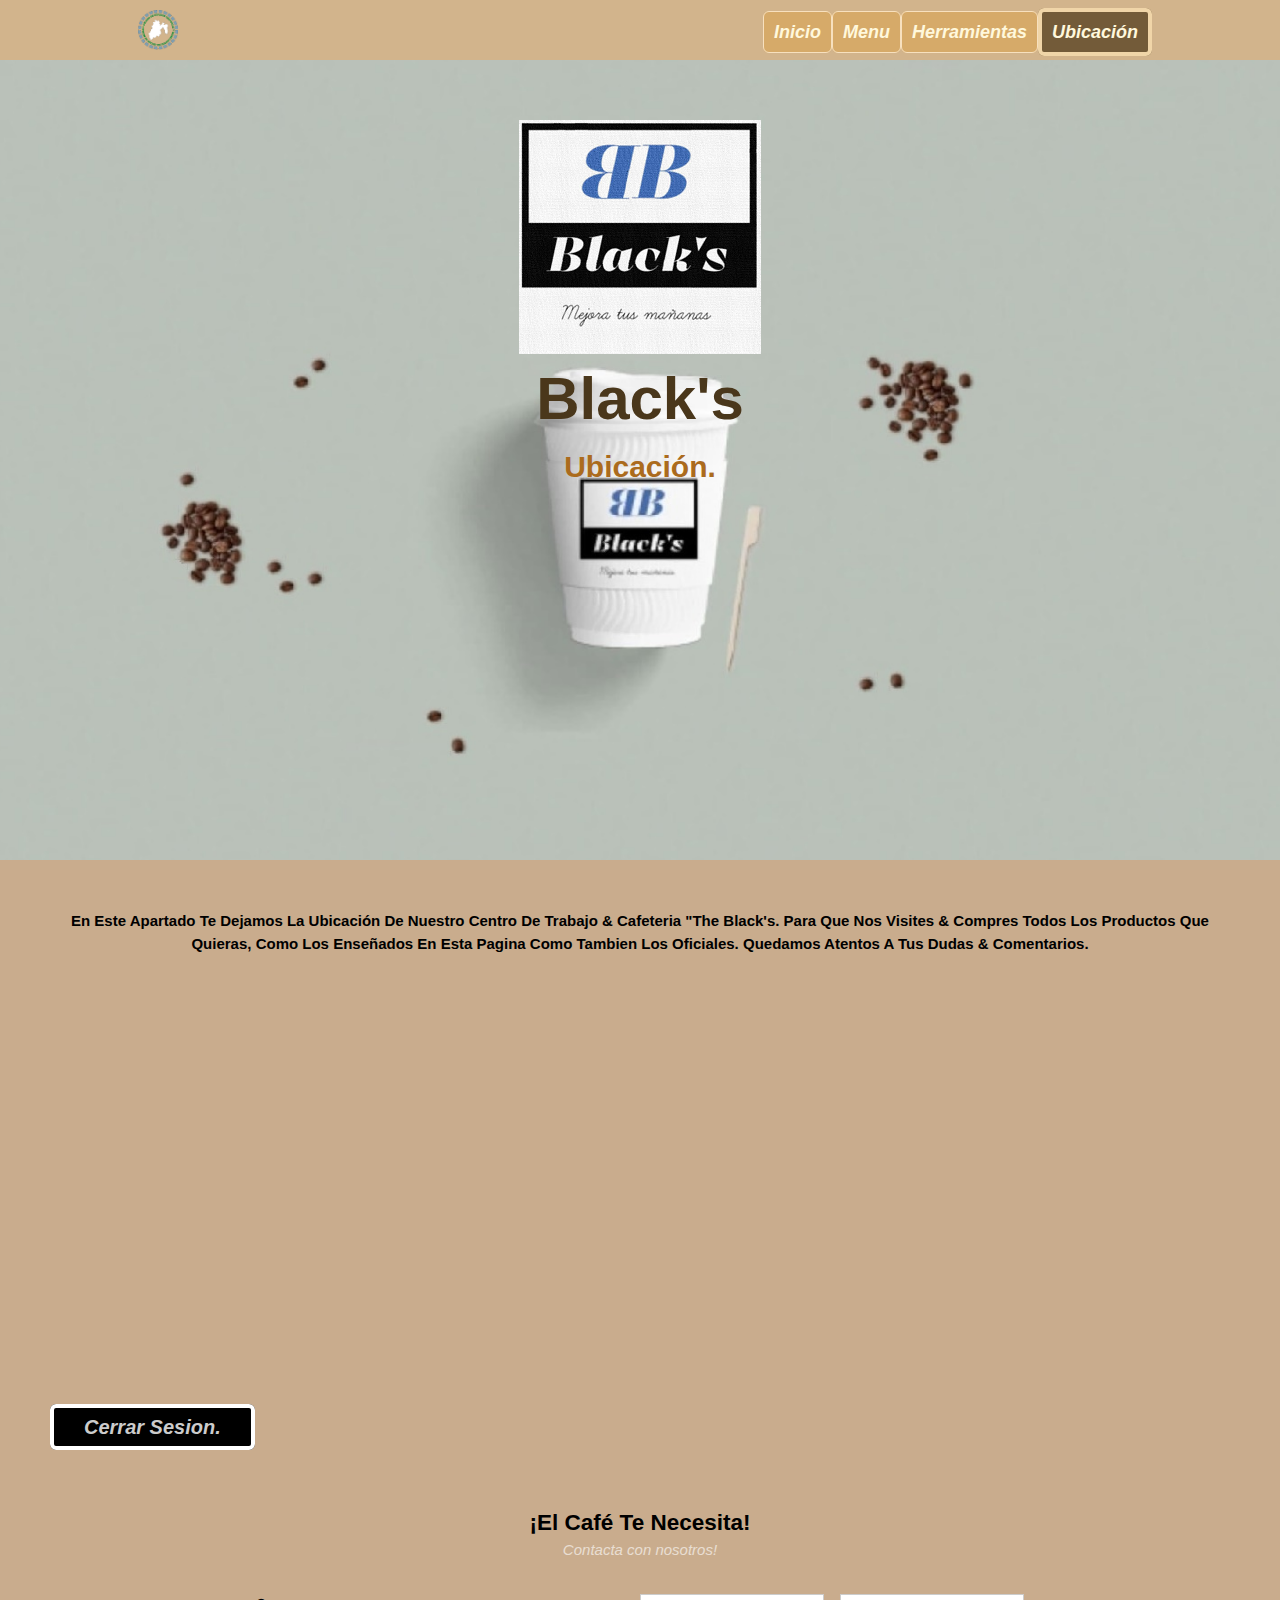
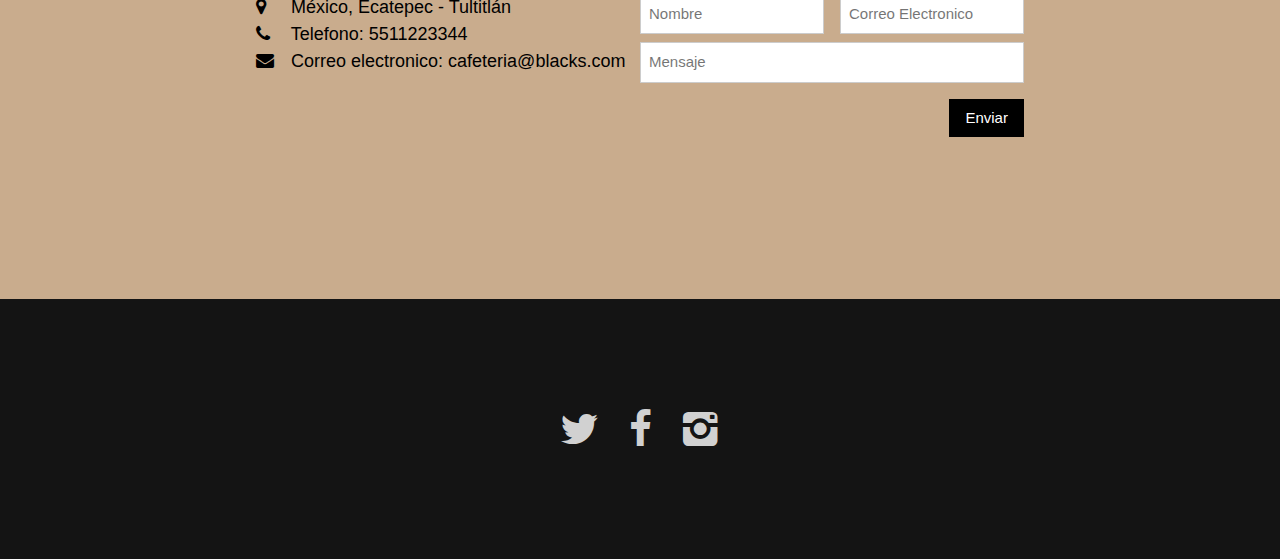
<file: Trabajo/Cafeteria/ubicacion.html>
﻿<!DOCTYPE html>

<html lang="en">

<head>
    
<meta charset="UTF-8">
    
<title>Ubicacion</title>

<link rel="shortcut icon" type="image/x-icon" href="images/logo1.png">   
<link rel="stylesheet" href="iconos/css/fontello.css">
    
<link rel="stylesheet" href="css/menu.css">
    
<link rel="stylesheet" href="css/estilos-index.css">
    
<link rel="stylesheet" href="css/footer.css">
  


<link rel="stylesheet" href="css/Style.css">

<link rel="stylesheet" href="css/Style2.css">

<link rel="stylesheet" href="css/Style3.css">


<link rel="stylesheet" href="https://fonts.googleapis.com/css?family=Lato">

<link rel="stylesheet" href="https://cdnjs.cloudflare.com/ajax/libs/font-awesome/4.7.0/css/font-awesome.min.css">



  
    
<meta name="viewport" content="width=device-width, user-scalable=no, initial-scale=1.0, maximum-scale=1.0, minimum-scale=1.0">




<style type="text/css">
  .Cierre{
    text-decoration: none;
    padding: 8px;
    padding-left: 30px;
    padding-right: 30px;
    font-family: helvetica;
    font-weight: 600;
    font-size: 20px;
    font-style: italic;
    color: #cccccc;
    background-color:#000000;
    border-radius: 6px;
    border: 4px solid #ffffff;
  }
  .Cierre:hover{
    color: #7a7a7a;
    background-color: #cfcfcf;
  }

  .Tres{
    text-decoration: none;
    padding: 8px;
    padding-left: 20px;
    padding-right: 20px;
    font-family: helvetica;
    font-weight: 600;
    font-size: 20px;
    font-style: italic;
    color: #f5e5d3;
    background-color:#d6aa69;
    border-radius: 6px;
    border: 1px solid #f7e0be;
  }
  .Tres:hover{
    color: #ffffff;
    background-color: #f7c781;
  }

  .Principal{
    text-decoration: none;
    padding: 10px;
    padding-left: 40px;
    padding-right: 40px;
    font-family: helvetica;
    font-weight: 600;
    font-size: 20px;
    font-style: italic;
    color: #f5e5d3;
    background-color:#735b39;
    border-radius: 6px;
    border: 4px solid #f0d5a8;
  }
  .Principal:hover{
    color: #735b39;
    background-color: #dea45d;
  }
</style>



</head>

<body>
  
<header>
        
<img src="images/logo1.png" class="img-logo">
        
<input type="checkbox" id="check">
        
<label for="check" class="icon-menu">
</label>
        
        
<nav class="menu">
            
<ul>
                
<li><a class="Tres" href="index.html">Inicio</a></li>                  
<li><a class="Tres" href="Menu.html">Menu</a></li>                 
<li><a class="Tres" href="video.html">Herramientas</a></li>               

<li><a class="Principal" href="ubicacion.html">Ubicación</a></li>           
</ul>
         
</nav>
   
</header>
    
    
<main>
        
<div class="content-one">
            
<div class="content-portada">
                
<div class="content-item1">

<img src="images/Captura2.PNG">
<H3> <p style="color:#4a371b;">Black's</p>                
</h3> 
<H1> <p style="color:#ab6b1d;">Ubicación.</p>                
</h1>                     
                
</div>
            
</div>
        
</div>
        
<div class="content-two">

<center>    
<h4>En Este Apartado Te Dejamos La Ubicación De Nuestro Centro De Trabajo & Cafeteria "The Black's. Para Que Nos Visites & Compres Todos Los Productos Que Quieras, Como Los Enseñados En Esta Pagina Como Tambien Los Oficiales. Quedamos Atentos A Tus Dudas & Comentarios.</h4>        
</center>
<center>
<iframe src="https://www.google.com/maps/embed?pb=!1m14!1m8!1m3!1d1878.4738688443222!2d-99.08707743232509!3d19.672234942517292!3m2!1i1024!2i768!4f13.1!3m3!1m2!1s0x85d1f37649923ee9%3A0xa6717c32c9d02943!2sCECyTEM+Plantel+Tultitl%C3%A1n!5e0!3m2!1ses!2smx!4v1554994839023!5m2!1ses!2smx" width="600" height="450" frameborder="0" style="border:0" allowfullscreen></iframe>
</center>
   <a class="Cierre" href="inicio.html">Cerrar Sesion.</a>


<div class="w3-container w3-content w3-padding-64" style="max-width:800px" id="contact">
    
<h2 class="w3-wide w3-center">¡El Café Te Necesita!</h2>
    
<p class="w3-opacity w3-center"><i>Contacta con nosotros!</i></p>
    
<div class="w3-row w3-padding-32">
      
<div class="w3-col m6 w3-large w3-margin-bottom">
        
<i class="fa fa-map-marker" style="width:30px"></i> México, Ecatepec - Tultitlán <br>
        
<i class="fa fa-phone" style="width:30px"></i> Telefono: 5511223344<br>
        
<i class="fa fa-envelope" style="width:30px"> </i> Correo electronico: cafeteria@blacks.com<br>
      
</div>
   
   
<div class="w3-col m6">
        
<form action="action_page.php" METHOD ="POST">
          
<div class="w3-row-padding" style="margin:0 -16px 8px -16px">
            
<div class="w3-half">
             
 <input class="w3-input w3-border" type="text" placeholder="Nombre" required name="Nombre">
            
</div>
            
<div class="w3-half">
              
<input class="w3-input w3-border" type="text" placeholder="Correo Electronico" required name="Correo">
 
</div>
          
</div>
          
<input class="w3-input w3-border" type="text" placeholder="Mensaje" required name="Mensaje">
          
<button class="w3-button w3-black w3-section w3-right" type="submit">Enviar</button>
        


</main>
    
<footer>
        
<a href="https://twitter.com/"><label class="icon-twitter"></label></a>
        
<a href="https://www.facebook.com/"><label class="icon-facebook"></label></a>
        
<a href="https://www.instagram.com/?hl=es-la"><label class="icon-instagram"></label></a>
    
</footer>
</body>

</html>
</file>
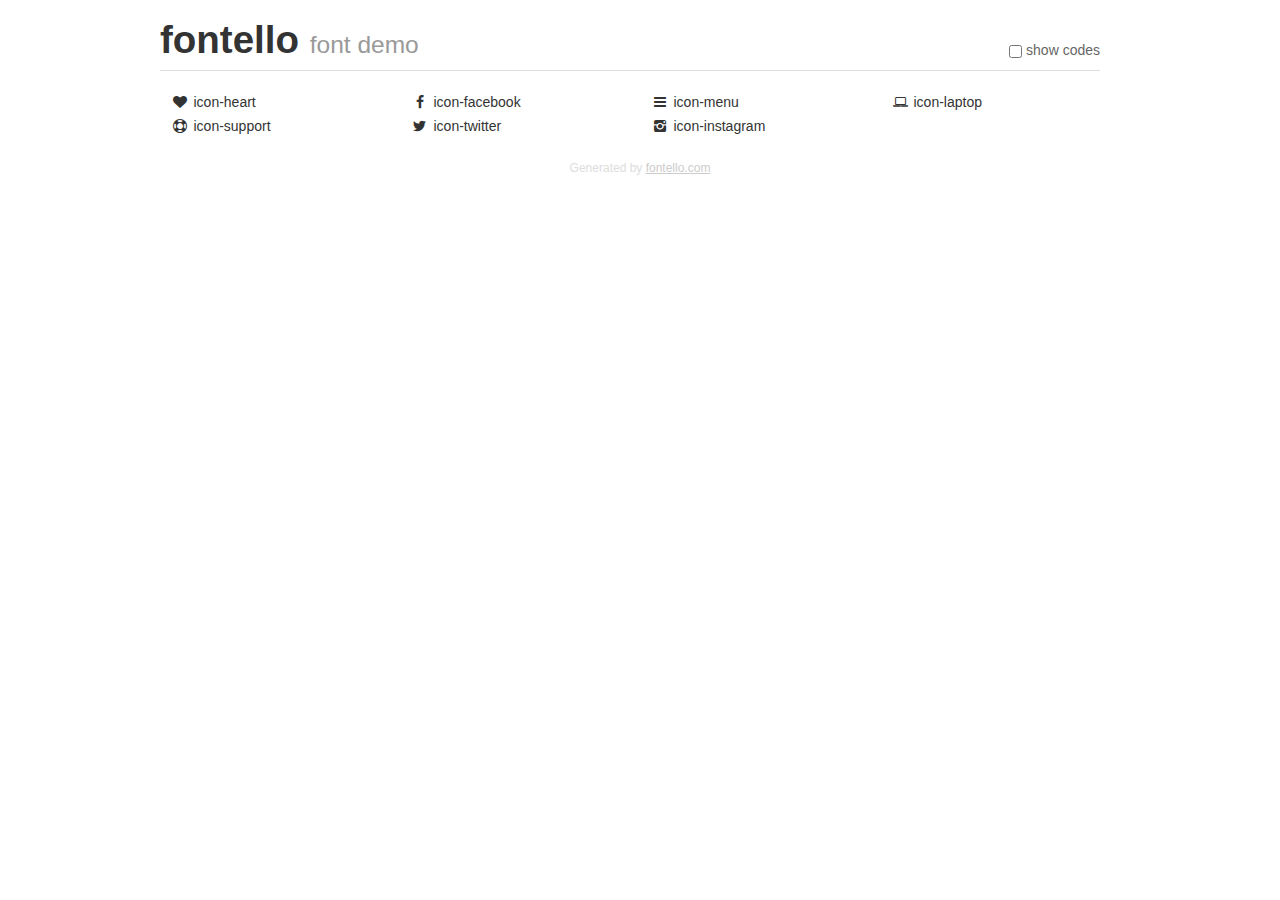
<file: Trabajo/Cafeteria/iconos/demo.html>
<!DOCTYPE html>
<html>
  <head><!--[if lt IE 9]><script language="javascript" type="text/javascript" src="//html5shim.googlecode.com/svn/trunk/html5.js"></script><![endif]-->
    <meta charset="UTF-8"><style>/*
 * Bootstrap v2.2.1
 *
 * Copyright 2012 Twitter, Inc
 * Licensed under the Apache License v2.0
 * http://www.apache.org/licenses/LICENSE-2.0
 *
 * Designed and built with all the love in the world @twitter by @mdo and @fat.
 */
.clearfix {
  *zoom: 1;
}
.clearfix:before,
.clearfix:after {
  display: table;
  content: "";
  line-height: 0;
}
.clearfix:after {
  clear: both;
}
html {
  font-size: 100%;
  -webkit-text-size-adjust: 100%;
  -ms-text-size-adjust: 100%;
}
a:focus {
  outline: thin dotted #333;
  outline: 5px auto -webkit-focus-ring-color;
  outline-offset: -2px;
}
a:hover,
a:active {
  outline: 0;
}
button,
input,
select,
textarea {
  margin: 0;
  font-size: 100%;
  vertical-align: middle;
}
button,
input {
  *overflow: visible;
  line-height: normal;
}
button::-moz-focus-inner,
input::-moz-focus-inner {
  padding: 0;
  border: 0;
}
body {
  margin: 0;
  font-family: "Helvetica Neue", Helvetica, Arial, sans-serif;
  font-size: 14px;
  line-height: 20px;
  color: #333;
  background-color: #fff;
}
a {
  color: #08c;
  text-decoration: none;
}
a:hover {
  color: #005580;
  text-decoration: underline;
}
.row {
  margin-left: -20px;
  *zoom: 1;
}
.row:before,
.row:after {
  display: table;
  content: "";
  line-height: 0;
}
.row:after {
  clear: both;
}
[class*="span"] {
  float: left;
  min-height: 1px;
  margin-left: 20px;
}
.container,
.navbar-static-top .container,
.navbar-fixed-top .container,
.navbar-fixed-bottom .container {
  width: 940px;
}
.span12 {
  width: 940px;
}
.span11 {
  width: 860px;
}
.span10 {
  width: 780px;
}
.span9 {
  width: 700px;
}
.span8 {
  width: 620px;
}
.span7 {
  width: 540px;
}
.span6 {
  width: 460px;
}
.span5 {
  width: 380px;
}
.span4 {
  width: 300px;
}
.span3 {
  width: 220px;
}
.span2 {
  width: 140px;
}
.span1 {
  width: 60px;
}
[class*="span"].pull-right,
.row-fluid [class*="span"].pull-right {
  float: right;
}
.container {
  margin-right: auto;
  margin-left: auto;
  *zoom: 1;
}
.container:before,
.container:after {
  display: table;
  content: "";
  line-height: 0;
}
.container:after {
  clear: both;
}
p {
  margin: 0 0 10px;
}
.lead {
  margin-bottom: 20px;
  font-size: 21px;
  font-weight: 200;
  line-height: 30px;
}
small {
  font-size: 85%;
}
h1 {
  margin: 10px 0;
  font-family: inherit;
  font-weight: bold;
  line-height: 20px;
  color: inherit;
  text-rendering: optimizelegibility;
}
h1 small {
  font-weight: normal;
  line-height: 1;
  color: #999;
}
h1 {
  line-height: 40px;
}
h1 {
  font-size: 38.5px;
}
h1 small {
  font-size: 24.5px;
}
body {
  margin-top: 90px;
}
.header {
  position: fixed;
  top: 0;
  left: 50%;
  margin-left: -480px;
  background-color: #fff;
  border-bottom: 1px solid #ddd;
  padding-top: 10px;
  z-index: 10;
}
.footer {
  color: #ddd;
  font-size: 12px;
  text-align: center;
  margin-top: 20px;
}
.footer a {
  color: #ccc;
  text-decoration: underline;
}
.the-icons {
  font-size: 14px;
  line-height: 24px;
}
.switch {
  position: absolute;
  right: 0;
  bottom: 10px;
  color: #666;
}
.switch input {
  margin-right: 0.3em;
}
.codesOn .i-name {
  display: none;
}
.codesOn .i-code {
  display: inline;
}
.i-code {
  display: none;
}
@font-face {
      font-family: 'fontello';
      src: url('./font/fontello.eot?88894438');
      src: url('./font/fontello.eot?88894438#iefix') format('embedded-opentype'),
           url('./font/fontello.woff?88894438') format('woff'),
           url('./font/fontello.ttf?88894438') format('truetype'),
           url('./font/fontello.svg?88894438#fontello') format('svg');
      font-weight: normal;
      font-style: normal;
    }
     
     
    .demo-icon
    {
      font-family: "fontello";
      font-style: normal;
      font-weight: normal;
      speak: none;
     
      display: inline-block;
      text-decoration: inherit;
      width: 1em;
      margin-right: .2em;
      text-align: center;
      /* opacity: .8; */
     
      /* For safety - reset parent styles, that can break glyph codes*/
      font-variant: normal;
      text-transform: none;
     
      /* fix buttons height, for twitter bootstrap */
      line-height: 1em;
     
      /* Animation center compensation - margins should be symmetric */
      /* remove if not needed */
      margin-left: .2em;
     
      /* You can be more comfortable with increased icons size */
      /* font-size: 120%; */
     
      /* Font smoothing. That was taken from TWBS */
      -webkit-font-smoothing: antialiased;
      -moz-osx-font-smoothing: grayscale;
     
      /* Uncomment for 3D effect */
      /* text-shadow: 1px 1px 1px rgba(127, 127, 127, 0.3); */
    }
     </style>
    <link rel="stylesheet" href="css/animation.css"><!--[if IE 7]><link rel="stylesheet" href="css/fontello-ie7.css"><![endif]-->
    <script>
      function toggleCodes(on) {
        var obj = document.getElementById('icons');
      
        if (on) {
          obj.className += ' codesOn';
        } else {
          obj.className = obj.className.replace(' codesOn', '');
        }
      }
      
    </script>
  </head>
  <body>
    <div class="container header">
      <h1>
        fontello
         <small>font demo</small>
      </h1>
      <label class="switch">
        <input type="checkbox" onclick="toggleCodes(this.checked)">show codes
      </label>
    </div>
    <div id="icons" class="container">
      <div class="row">
        <div title="Code: 0xe800" class="the-icons span3"><i class="demo-icon icon-heart">&#xe800;</i> <span class="i-name">icon-heart</span><span class="i-code">0xe800</span></div>
        <div title="Code: 0xf09a" class="the-icons span3"><i class="demo-icon icon-facebook">&#xf09a;</i> <span class="i-name">icon-facebook</span><span class="i-code">0xf09a</span></div>
        <div title="Code: 0xf0c9" class="the-icons span3"><i class="demo-icon icon-menu">&#xf0c9;</i> <span class="i-name">icon-menu</span><span class="i-code">0xf0c9</span></div>
        <div title="Code: 0xf109" class="the-icons span3"><i class="demo-icon icon-laptop">&#xf109;</i> <span class="i-name">icon-laptop</span><span class="i-code">0xf109</span></div>
      </div>
      <div class="row">
        <div title="Code: 0xf1cd" class="the-icons span3"><i class="demo-icon icon-support">&#xf1cd;</i> <span class="i-name">icon-support</span><span class="i-code">0xf1cd</span></div>
        <div title="Code: 0xf309" class="the-icons span3"><i class="demo-icon icon-twitter">&#xf309;</i> <span class="i-name">icon-twitter</span><span class="i-code">0xf309</span></div>
        <div title="Code: 0xf32d" class="the-icons span3"><i class="demo-icon icon-instagram">&#xf32d;</i> <span class="i-name">icon-instagram</span><span class="i-code">0xf32d</span></div>
      </div>
    </div>
    <div class="container footer">Generated by <a href="http://fontello.com">fontello.com</a></div>
  </body>
</html>
</file>
<file: Trabajo/Cafeteria/iconos/css/fontello.css>
@font-face {
  font-family: 'fontello';
  src: url('../font/fontello.eot?16464424');
  src: url('../font/fontello.eot?16464424#iefix') format('embedded-opentype'),
       url('../font/fontello.woff2?16464424') format('woff2'),
       url('../font/fontello.woff?16464424') format('woff'),
       url('../font/fontello.ttf?16464424') format('truetype'),
       url('../font/fontello.svg?16464424#fontello') format('svg');
  font-weight: normal;
  font-style: normal;
}
/* Chrome hack: SVG is rendered more smooth in Windozze. 100% magic, uncomment if you need it. */
/* Note, that will break hinting! In other OS-es font will be not as sharp as it could be */
/*
@media screen and (-webkit-min-device-pixel-ratio:0) {
  @font-face {
    font-family: 'fontello';
    src: url('../font/fontello.svg?16464424#fontello') format('svg');
  }
}
*/
 
 [class^="icon-"]:before, [class*=" icon-"]:before {
  font-family: "fontello";
  font-style: normal;
  font-weight: normal;
  speak: none;
 
  display: inline-block;
  text-decoration: inherit;
  width: 1em;
  margin-right: .2em;
  text-align: center;
  /* opacity: .8; */
 
  /* For safety - reset parent styles, that can break glyph codes*/
  font-variant: normal;
  text-transform: none;
 
  /* fix buttons height, for twitter bootstrap */
  line-height: 1em;
 
  /* Animation center compensation - margins should be symmetric */
  /* remove if not needed */
  margin-left: .2em;
 
  /* you can be more comfortable with increased icons size */
  /* font-size: 120%; */
 
  /* Font smoothing. That was taken from TWBS */
  -webkit-font-smoothing: antialiased;
  -moz-osx-font-smoothing: grayscale;
 
  /* Uncomment for 3D effect */
  /* text-shadow: 1px 1px 1px rgba(127, 127, 127, 0.3); */
}
 
.icon-heart:before { content: '\e800'; } /* '' */
.icon-facebook:before { content: '\f09a'; } /* '' */
.icon-menu:before { content: '\f0c9'; } /* '' */
.icon-laptop:before { content: '\f109'; } /* '' */
.icon-support:before { content: '\f1cd'; } /* '' */
.icon-twitter:before { content: '\f309'; } /* '' */
.icon-instagram:before { content: '\f32d'; } /* '' */
</file>
<file: Trabajo/Cafeteria/css/menu.css>
*{

    margin: 0;
    
padding: 0;
    
box-sizing: border-box;
    
font-family: arial;

}


header{
    
width: 100%;
    
height: 60px;
    
background: #D2B48C;
    
position: fixed;
    
z-index: 100;

}


.img-logo{
    
width: 60px;
    
margin-left: 10%;
    
padding: 10px;
}

.menu{
    
width: auto;
    
float:right;
    
margin-top: 19px;
    
margin-right: 10%;
    
}


.menu ul{
    
display: flex;

}

.menu li{
    
list-style: none;

}


.menu li a{
    
padding: 10px;
    
text-decoration: none;
    
font-size: 18px;
    
font-weight: bold;
    
color: #FFF8DC;

}


.menu li a:hover{
    
color: white;

}


#check{
    
display: none;

}

.icon-menu{
    
display: none;

}


#check:checked ~ .menu{
    
height: 155px;

}


@media screen and (max-width:900px){
    
.icon-menu{
        
display: block;
        
color: white;
        
float: right;
        
padding: 5px;
        
font-size: 24px;
        
border: 1px solid #7a7a7a;
        
border-radius: 5px;
        
margin-top: 10px;
        
margin-right: 16px;
    
}
    
.icon-menu:hover{
       
background: #CA832D;
        
cursor: pointer;
    
}
    
.menu{
        
float: left;
        
margin-top: 0px;
        
width: 100%;
        
height: 0px;
        
overflow: hidden;
        
background: #23A759;
        
transition: all 300ms;
    
}
    
    
.menu ul{
        
flex-direction: column;
    
}
    
.menu li a{
        
display: block;
    }
}
</file>
<file: Trabajo/Cafeteria/css/estilos-index.css>
main{
    
position: relative;
    
top: 60px;

}


.content-one{
    
width: 100%;

}


.content-portada{
    
width: 100%;
    
height: 800px;
    
background-image: url(../images/escuela.jpg);
    
background-position: center center;
    
background-size: 100%;
    
background-repeat: no-repeat;

}

@media screen and (max-width:1500px){
    
.content-portada{
        
background-size: 2000px;
    
}
}


.content-item1{
    
width: 700px;
    
margin: auto;
    
text-align: center;
    
position: relative;
    
top: 60px;

}


.content-item1 h4{
    
color: white;
    
font-size: 60px;
    
font-weight: 100;

}

.content-item1 h3{
    
color: white;
    
font-size: 60px;

}


.content-item1 h2{
    
color: white;
    
font-size: 40px;
    
font-weight: 100;

}


@media screen and (max-width:800px){
    
.content-item1{
       
width: 100%;
    
}
}


/*CONTENT TWO*/



.content-two{
    
width: 100%;
    
padding: 50px;
    
background: #c9ac8d;

}


.content-details{
    
width: 80%;
    
margin: auto;
    
display: flex;
    
flex-wrap: wrap;
    
justify-content: center;
    

}


.content-item2{
    
width: 300px;
    
text-align: center;
    
margin: 40px;

    

}


.icon-heart{
    
color: #EF4321;
    
font-size: 50px;

}



.icon-laptop{
color: #62CC3A;
font-size: 50px;

}

.icon-support{
color: #110401;
font-size: 50px;

}

/*CONTENT-THREE*/



.content-three{
    
width: 100%;
    
background: #FAFAFA;
    
padding: 50px;
    

}


.content-module{
    
width: 80%;
    
margin: auto;
    
text-align: center;
}


@media screen and (max-width:600px){
   
 
.content-module{
        
width: 100%;
    
}
}

.content-module h3{
    

}


.content-module img{
    
margin-top: 50px;
    
transition: all 300ms;

}


.content-module img:hover{
    
transform: rotate(-15deg);
    
transition: all 300ms;

}


/*CONTENT FOR*/



.content-for{
    
width: 100%;

}


.content-item3{
    
width: 90%;
    
max-width: 800px;
   
margin: auto;
    
padding: 40px;
    
text-align: center;

}


.content-item3 h4{
    
text-align: center;
    
font-size: 20px;

}

.content-item3 p{
    
text-align: center;
    
margin-top: 20px;
    
color: #080808;
    
font-weight: 500;

}


.content-item3 img{
    
width: 100%;
    
max-width: 700px;
    
margin-top: 30px;

}


/*CONTENT FIVE*/



.content-five{
    
width: 100%;
    
background: #D2B48C;

}


.content-item4{
    
width: 90%;
    
max-width: 800px;
    
padding: 50px;
    
margin: auto;
    
color: white;
    
text-align: center;

}


.content-item4 h4{
    
font-size: 20px;

}


.content-item4 p{
    
margin-top: 20px;

}



















p { 
color: white;
}
</file>
<file: Trabajo/Cafeteria/css/footer.css>
footer{
    
margin-top: 60px;
    
padding: 100px;
    
text-align: center;
    
background: #141414;

}

.icon-twitter, .icon-facebook, .icon-instagram{
    
color: #d1d1d1;
    
font-size: 40px;

}
.icon-twitter:hover, .icon-facebook:hover, .icon-instagram:hover{

 
color: #43AC22;
    
cursor: pointer;

}
</file>
<file: Trabajo/Cafeteria/css/Style2.css>
/* latin-ext */
@font-face {
  font-family: 'Lato';
  font-style: normal;
  font-weight: 400;
  src: local('Lato Regular'), local('Lato-Regular'), url(https://fonts.gstatic.com/s/lato/v15/S6uyw4BMUTPHjxAwXjeu.woff2) format('woff2');
  unicode-range: U+0100-024F, U+0259, U+1E00-1EFF, U+2020, U+20A0-20AB, U+20AD-20CF, U+2113, U+2C60-2C7F, U+A720-A7FF;
}
/* latin */
@font-face {
  font-family: 'Lato';
  font-style: normal;
  font-weight: 400;
  src: local('Lato Regular'), local('Lato-Regular'), url(https://fonts.gstatic.com/s/lato/v15/S6uyw4BMUTPHjx4wXg.woff2) format('woff2');
  unicode-range: U+0000-00FF, U+0131, U+0152-0153, U+02BB-02BC, U+02C6, U+02DA, U+02DC, U+2000-206F, U+2074, U+20AC, U+2122, U+2191, U+2193, U+2212, U+2215, U+FEFF, U+FFFD;
}
</file>
<file: Trabajo/Cafeteria/iconos/css/fontello-ie7.css>
[class^="icon-"], [class*=" icon-"] {
  font-family: 'fontello';
  font-style: normal;
  font-weight: normal;
 
  /* fix buttons height */
  line-height: 1em;
 
  /* you can be more comfortable with increased icons size */
  /* font-size: 120%; */
}
 
.icon-heart { *zoom: expression( this.runtimeStyle['zoom'] = '1', this.innerHTML = '&#xe800;&nbsp;'); }
.icon-facebook { *zoom: expression( this.runtimeStyle['zoom'] = '1', this.innerHTML = '&#xf09a;&nbsp;'); }
.icon-menu { *zoom: expression( this.runtimeStyle['zoom'] = '1', this.innerHTML = '&#xf0c9;&nbsp;'); }
.icon-laptop { *zoom: expression( this.runtimeStyle['zoom'] = '1', this.innerHTML = '&#xf109;&nbsp;'); }
.icon-support { *zoom: expression( this.runtimeStyle['zoom'] = '1', this.innerHTML = '&#xf1cd;&nbsp;'); }
.icon-twitter { *zoom: expression( this.runtimeStyle['zoom'] = '1', this.innerHTML = '&#xf309;&nbsp;'); }
.icon-instagram { *zoom: expression( this.runtimeStyle['zoom'] = '1', this.innerHTML = '&#xf32d;&nbsp;'); }
</file>
<file: Trabajo/Cafeteria/css/Style.css>
/* W3.CSS 4.12 November 2018 by Jan Egil and Borge Refsnes */
html{box-sizing:border-box}*,*:before,*:after{box-sizing:inherit}
/* Extract from normalize.css by Nicolas Gallagher and Jonathan Neal git.io/normalize */
html{-ms-text-size-adjust:100%;-webkit-text-size-adjust:100%}body{margin:0}
article,aside,details,figcaption,figure,footer,header,main,menu,nav,section,summary{display:block}
audio,canvas,progress,video{display:inline-block}progress{vertical-align:baseline}
audio:not([controls]){display:none;height:0}[hidden],template{display:none}
a{background-color:transparent;-webkit-text-decoration-skip:objects}
a:active,a:hover{outline-width:0}abbr[title]{border-bottom:none;text-decoration:underline;text-decoration:underline dotted}
dfn{font-style:italic}mark{background:#ff0;color:#000}
small{font-size:80%}sub,sup{font-size:75%;line-height:0;position:relative;vertical-align:baseline}
sub{bottom:-0.25em}sup{top:-0.5em}figure{margin:1em 40px}img{border-style:none}svg:not(:root){overflow:hidden}
code,kbd,pre,samp{font-family:monospace,monospace;font-size:1em}hr{box-sizing:content-box;height:0;overflow:visible}
button,input,select,textarea{font:inherit;margin:0}optgroup{font-weight:bold}
button,input{overflow:visible}button,select{text-transform:none}
button,html [type=button],[type=reset],[type=submit]{-webkit-appearance:button}
button::-moz-focus-inner, [type=button]::-moz-focus-inner, [type=reset]::-moz-focus-inner, [type=submit]::-moz-focus-inner{border-style:none;padding:0}
button:-moz-focusring, [type=button]:-moz-focusring, [type=reset]:-moz-focusring, [type=submit]:-moz-focusring{outline:1px dotted ButtonText}
fieldset{border:1px solid #c0c0c0;margin:0 2px;padding:.35em .625em .75em}
legend{color:inherit;display:table;max-width:100%;padding:0;white-space:normal}textarea{overflow:auto}
[type=checkbox],[type=radio]{padding:0}
[type=number]::-webkit-inner-spin-button,[type=number]::-webkit-outer-spin-button{height:auto}
[type=search]{-webkit-appearance:textfield;outline-offset:-2px}
[type=search]::-webkit-search-cancel-button,[type=search]::-webkit-search-decoration{-webkit-appearance:none}
::-webkit-input-placeholder{color:inherit;opacity:0.54}
::-webkit-file-upload-button{-webkit-appearance:button;font:inherit}
/* End extract */
html,body{font-family:Verdana,sans-serif;font-size:15px;line-height:1.5}html{overflow-x:hidden}
.w3-image{max-width:100%;height:auto}img{vertical-align:middle}a{color:inherit}
.w3-table,.w3-table-all{border-collapse:collapse;border-spacing:0;width:100%;display:table}.w3-table-all{border:1px solid #ccc}
.w3-bordered tr,.w3-table-all tr{border-bottom:1px solid #ddd}.w3-striped tbody tr:nth-child(even){background-color:#f1f1f1}
.w3-table-all tr:nth-child(odd){background-color:#fff}.w3-table-all tr:nth-child(even){background-color:#f1f1f1}
.w3-hoverable tbody tr:hover,.w3-ul.w3-hoverable li:hover{background-color:#ccc}.w3-centered tr th,.w3-centered tr td{text-align:center}
.w3-table td,.w3-table th,.w3-table-all td,.w3-table-all th{padding:8px 8px;display:table-cell;text-align:left;vertical-align:top}
.w3-table th:first-child,.w3-table td:first-child,.w3-table-all th:first-child,.w3-table-all td:first-child{padding-left:16px}
.w3-btn,.w3-button{border:none;display:inline-block;padding:8px 16px;vertical-align:middle;overflow:hidden;text-decoration:none;color:inherit;background-color:inherit;text-align:center;cursor:pointer;white-space:nowrap}
.w3-btn:hover{box-shadow:0 8px 16px 0 rgba(0,0,0,0.2),0 6px 20px 0 rgba(0,0,0,0.19)}
.w3-btn,.w3-button{-webkit-touch-callout:none;-webkit-user-select:none;-khtml-user-select:none;-moz-user-select:none;-ms-user-select:none;user-select:none}
.w3-disabled,.w3-btn:disabled,.w3-button:disabled{cursor:not-allowed;opacity:0.3}.w3-disabled *,:disabled *{pointer-events:none}
.w3-btn.w3-disabled:hover,.w3-btn:disabled:hover{box-shadow:none}
.w3-badge,.w3-tag{background-color:#000;color:#fff;display:inline-block;padding-left:8px;padding-right:8px;text-align:center}.w3-badge{border-radius:50%}
.w3-ul{list-style-type:none;padding:0;margin:0}.w3-ul li{padding:8px 16px;border-bottom:1px solid #ddd}.w3-ul li:last-child{border-bottom:none}
.w3-tooltip,.w3-display-container{position:relative}.w3-tooltip .w3-text{display:none}.w3-tooltip:hover .w3-text{display:inline-block}
.w3-ripple:active{opacity:0.5}.w3-ripple{transition:opacity 0s}
.w3-input{padding:8px;display:block;border:none;border-bottom:1px solid #ccc;width:100%}
.w3-select{padding:9px 0;width:100%;border:none;border-bottom:1px solid #ccc}
.w3-dropdown-click,.w3-dropdown-hover{position:relative;display:inline-block;cursor:pointer}
.w3-dropdown-hover:hover .w3-dropdown-content{display:block}
.w3-dropdown-hover:first-child,.w3-dropdown-click:hover{background-color:#ccc;color:#000}
.w3-dropdown-hover:hover > .w3-button:first-child,.w3-dropdown-click:hover > .w3-button:first-child{background-color:#ccc;color:#000}
.w3-dropdown-content{cursor:auto;color:#000;background-color:#fff;display:none;position:absolute;min-width:160px;margin:0;padding:0;z-index:1}
.w3-check,.w3-radio{width:24px;height:24px;position:relative;top:6px}
.w3-sidebar{height:100%;width:200px;background-color:#fff;position:fixed!important;z-index:1;overflow:auto}
.w3-bar-block .w3-dropdown-hover,.w3-bar-block .w3-dropdown-click{width:100%}
.w3-bar-block .w3-dropdown-hover .w3-dropdown-content,.w3-bar-block .w3-dropdown-click .w3-dropdown-content{min-width:100%}
.w3-bar-block .w3-dropdown-hover .w3-button,.w3-bar-block .w3-dropdown-click .w3-button{width:100%;text-align:left;padding:8px 16px}
.w3-main,#main{transition:margin-left .4s}
.w3-modal{z-index:3;display:none;padding-top:100px;position:fixed;left:0;top:0;width:100%;height:100%;overflow:auto;background-color:rgb(0,0,0);background-color:rgba(0,0,0,0.4)}
.w3-modal-content{margin:auto;background-color:#fff;position:relative;padding:0;outline:0;width:600px}
.w3-bar{width:100%;overflow:hidden}.w3-center .w3-bar{display:inline-block;width:auto}
.w3-bar .w3-bar-item{padding:8px 16px;float:left;width:auto;border:none;display:block;outline:0}
.w3-bar .w3-dropdown-hover,.w3-bar .w3-dropdown-click{position:static;float:left}
.w3-bar .w3-button{white-space:normal}
.w3-bar-block .w3-bar-item{width:100%;display:block;padding:8px 16px;text-align:left;border:none;white-space:normal;float:none;outline:0}
.w3-bar-block.w3-center .w3-bar-item{text-align:center}.w3-block{display:block;width:100%}
.w3-responsive{display:block;overflow-x:auto}
.w3-container:after,.w3-container:before,.w3-panel:after,.w3-panel:before,.w3-row:after,.w3-row:before,.w3-row-padding:after,.w3-row-padding:before,
.w3-cell-row:before,.w3-cell-row:after,.w3-clear:after,.w3-clear:before,.w3-bar:before,.w3-bar:after{content:"";display:table;clear:both}
.w3-col,.w3-half,.w3-third,.w3-twothird,.w3-threequarter,.w3-quarter{float:left;width:100%}
.w3-col.s1{width:8.33333%}.w3-col.s2{width:16.66666%}.w3-col.s3{width:24.99999%}.w3-col.s4{width:33.33333%}
.w3-col.s5{width:41.66666%}.w3-col.s6{width:49.99999%}.w3-col.s7{width:58.33333%}.w3-col.s8{width:66.66666%}
.w3-col.s9{width:74.99999%}.w3-col.s10{width:83.33333%}.w3-col.s11{width:91.66666%}.w3-col.s12{width:99.99999%}
@media (min-width:601px){.w3-col.m1{width:8.33333%}.w3-col.m2{width:16.66666%}.w3-col.m3,.w3-quarter{width:24.99999%}.w3-col.m4,.w3-third{width:33.33333%}
.w3-col.m5{width:41.66666%}.w3-col.m6,.w3-half{width:49.99999%}.w3-col.m7{width:58.33333%}.w3-col.m8,.w3-twothird{width:66.66666%}
.w3-col.m9,.w3-threequarter{width:74.99999%}.w3-col.m10{width:83.33333%}.w3-col.m11{width:91.66666%}.w3-col.m12{width:99.99999%}}
@media (min-width:993px){.w3-col.l1{width:8.33333%}.w3-col.l2{width:16.66666%}.w3-col.l3{width:24.99999%}.w3-col.l4{width:33.33333%}
.w3-col.l5{width:41.66666%}.w3-col.l6{width:49.99999%}.w3-col.l7{width:58.33333%}.w3-col.l8{width:66.66666%}
.w3-col.l9{width:74.99999%}.w3-col.l10{width:83.33333%}.w3-col.l11{width:91.66666%}.w3-col.l12{width:99.99999%}}
.w3-rest{overflow:hidden}.w3-stretch{margin-left:-16px;margin-right:-16px}
.w3-content,.w3-auto{margin-left:auto;margin-right:auto}.w3-content{max-width:980px}.w3-auto{max-width:1140px}
.w3-cell-row{display:table;width:100%}.w3-cell{display:table-cell}
.w3-cell-top{vertical-align:top}.w3-cell-middle{vertical-align:middle}.w3-cell-bottom{vertical-align:bottom}
.w3-hide{display:none!important}.w3-show-block,.w3-show{display:block!important}.w3-show-inline-block{display:inline-block!important}
@media (max-width:1205px){.w3-auto{max-width:95%}}
@media (max-width:600px){.w3-modal-content{margin:0 10px;width:auto!important}.w3-modal{padding-top:30px}
.w3-dropdown-hover.w3-mobile .w3-dropdown-content,.w3-dropdown-click.w3-mobile .w3-dropdown-content{position:relative}
.w3-hide-small{display:none!important}.w3-mobile{display:block;width:100%!important}.w3-bar-item.w3-mobile,.w3-dropdown-hover.w3-mobile,.w3-dropdown-click.w3-mobile{text-align:center}
.w3-dropdown-hover.w3-mobile,.w3-dropdown-hover.w3-mobile .w3-btn,.w3-dropdown-hover.w3-mobile .w3-button,.w3-dropdown-click.w3-mobile,.w3-dropdown-click.w3-mobile .w3-btn,.w3-dropdown-click.w3-mobile .w3-button{width:100%}}
@media (max-width:768px){.w3-modal-content{width:500px}.w3-modal{padding-top:50px}}
@media (min-width:993px){.w3-modal-content{width:900px}.w3-hide-large{display:none!important}.w3-sidebar.w3-collapse{display:block!important}}
@media (max-width:992px) and (min-width:601px){.w3-hide-medium{display:none!important}}
@media (max-width:992px){.w3-sidebar.w3-collapse{display:none}.w3-main{margin-left:0!important;margin-right:0!important}.w3-auto{max-width:100%}}
.w3-top,.w3-bottom{position:fixed;width:100%;z-index:1}.w3-top{top:0}.w3-bottom{bottom:0}
.w3-overlay{position:fixed;display:none;width:100%;height:100%;top:0;left:0;right:0;bottom:0;background-color:rgba(0,0,0,0.5);z-index:2}
.w3-display-topleft{position:absolute;left:0;top:0}.w3-display-topright{position:absolute;right:0;top:0}
.w3-display-bottomleft{position:absolute;left:0;bottom:0}.w3-display-bottomright{position:absolute;right:0;bottom:0}
.w3-display-middle{position:absolute;top:50%;left:50%;transform:translate(-50%,-50%);-ms-transform:translate(-50%,-50%)}
.w3-display-left{position:absolute;top:50%;left:0%;transform:translate(0%,-50%);-ms-transform:translate(-0%,-50%)}
.w3-display-right{position:absolute;top:50%;right:0%;transform:translate(0%,-50%);-ms-transform:translate(0%,-50%)}
.w3-display-topmiddle{position:absolute;left:50%;top:0;transform:translate(-50%,0%);-ms-transform:translate(-50%,0%)}
.w3-display-bottommiddle{position:absolute;left:50%;bottom:0;transform:translate(-50%,0%);-ms-transform:translate(-50%,0%)}
.w3-display-container:hover .w3-display-hover{display:block}.w3-display-container:hover span.w3-display-hover{display:inline-block}.w3-display-hover{display:none}
.w3-display-position{position:absolute}
.w3-circle{border-radius:50%}
.w3-round-small{border-radius:2px}.w3-round,.w3-round-medium{border-radius:4px}.w3-round-large{border-radius:8px}.w3-round-xlarge{border-radius:16px}.w3-round-xxlarge{border-radius:32px}
.w3-row-padding,.w3-row-padding>.w3-half,.w3-row-padding>.w3-third,.w3-row-padding>.w3-twothird,.w3-row-padding>.w3-threequarter,.w3-row-padding>.w3-quarter,.w3-row-padding>.w3-col{padding:0 8px}
.w3-container,.w3-panel{padding:0.01em 16px}.w3-panel{margin-top:16px;margin-bottom:16px}
.w3-code,.w3-codespan{font-family:Consolas,"courier new";font-size:16px}
.w3-code{width:auto;background-color:#fff;padding:8px 12px;border-left:4px solid #4CAF50;word-wrap:break-word}
.w3-codespan{color:crimson;background-color:#f1f1f1;padding-left:4px;padding-right:4px;font-size:110%}
.w3-card,.w3-card-2{box-shadow:0 2px 5px 0 rgba(0,0,0,0.16),0 2px 10px 0 rgba(0,0,0,0.12)}
.w3-card-4,.w3-hover-shadow:hover{box-shadow:0 4px 10px 0 rgba(0,0,0,0.2),0 4px 20px 0 rgba(0,0,0,0.19)}
.w3-spin{animation:w3-spin 2s infinite linear}@keyframes w3-spin{0%{transform:rotate(0deg)}100%{transform:rotate(359deg)}}
.w3-animate-fading{animation:fading 10s infinite}@keyframes fading{0%{opacity:0}50%{opacity:1}100%{opacity:0}}
.w3-animate-opacity{animation:opac 0.8s}@keyframes opac{from{opacity:0} to{opacity:1}}
.w3-animate-top{position:relative;animation:animatetop 0.4s}@keyframes animatetop{from{top:-300px;opacity:0} to{top:0;opacity:1}}
.w3-animate-left{position:relative;animation:animateleft 0.4s}@keyframes animateleft{from{left:-300px;opacity:0} to{left:0;opacity:1}}
.w3-animate-right{position:relative;animation:animateright 0.4s}@keyframes animateright{from{right:-300px;opacity:0} to{right:0;opacity:1}}
.w3-animate-bottom{position:relative;animation:animatebottom 0.4s}@keyframes animatebottom{from{bottom:-300px;opacity:0} to{bottom:0;opacity:1}}
.w3-animate-zoom {animation:animatezoom 0.6s}@keyframes animatezoom{from{transform:scale(0)} to{transform:scale(1)}}
.w3-animate-input{transition:width 0.4s ease-in-out}.w3-animate-input:focus{width:100%!important}
.w3-opacity,.w3-hover-opacity:hover{opacity:0.60}.w3-opacity-off,.w3-hover-opacity-off:hover{opacity:1}
.w3-opacity-max{opacity:0.25}.w3-opacity-min{opacity:0.75}
.w3-greyscale-max,.w3-grayscale-max,.w3-hover-greyscale:hover,.w3-hover-grayscale:hover{filter:grayscale(100%)}
.w3-greyscale,.w3-grayscale{filter:grayscale(75%)}.w3-greyscale-min,.w3-grayscale-min{filter:grayscale(50%)}
.w3-sepia{filter:sepia(75%)}.w3-sepia-max,.w3-hover-sepia:hover{filter:sepia(100%)}.w3-sepia-min{filter:sepia(50%)}
.w3-tiny{font-size:10px!important}.w3-small{font-size:12px!important}.w3-medium{font-size:15px!important}.w3-large{font-size:18px!important}
.w3-xlarge{font-size:24px!important}.w3-xxlarge{font-size:36px!important}.w3-xxxlarge{font-size:48px!important}.w3-jumbo{font-size:64px!important}
.w3-left-align{text-align:left!important}.w3-right-align{text-align:right!important}.w3-justify{text-align:justify!important}.w3-center{text-align:center!important}
.w3-border-0{border:0!important}.w3-border{border:1px solid #ccc!important}
.w3-border-top{border-top:1px solid #ccc!important}.w3-border-bottom{border-bottom:1px solid #ccc!important}
.w3-border-left{border-left:1px solid #ccc!important}.w3-border-right{border-right:1px solid #ccc!important}
.w3-topbar{border-top:6px solid #ccc!important}.w3-bottombar{border-bottom:6px solid #ccc!important}
.w3-leftbar{border-left:6px solid #ccc!important}.w3-rightbar{border-right:6px solid #ccc!important}
.w3-section,.w3-code{margin-top:16px!important;margin-bottom:16px!important}
.w3-margin{margin:16px!important}.w3-margin-top{margin-top:16px!important}.w3-margin-bottom{margin-bottom:16px!important}
.w3-margin-left{margin-left:16px!important}.w3-margin-right{margin-right:16px!important}
.w3-padding-small{padding:4px 8px!important}.w3-padding{padding:8px 16px!important}.w3-padding-large{padding:12px 24px!important}
.w3-padding-16{padding-top:16px!important;padding-bottom:16px!important}.w3-padding-24{padding-top:24px!important;padding-bottom:24px!important}
.w3-padding-32{padding-top:32px!important;padding-bottom:32px!important}.w3-padding-48{padding-top:48px!important;padding-bottom:48px!important}
.w3-padding-64{padding-top:64px!important;padding-bottom:64px!important}
.w3-left{float:left!important}.w3-right{float:right!important}
.w3-button:hover{color:#000!important;background-color:#ccc!important}
.w3-transparent,.w3-hover-none:hover{background-color:transparent!important}
.w3-hover-none:hover{box-shadow:none!important}
/* Colors */
.w3-amber,.w3-hover-amber:hover{color:#000!important;background-color:#ffc107!important}
.w3-aqua,.w3-hover-aqua:hover{color:#000!important;background-color:#00ffff!important}
.w3-blue,.w3-hover-blue:hover{color:#fff!important;background-color:#2196F3!important}
.w3-light-blue,.w3-hover-light-blue:hover{color:#000!important;background-color:#87CEEB!important}
.w3-brown,.w3-hover-brown:hover{color:#fff!important;background-color:#795548!important}
.w3-cyan,.w3-hover-cyan:hover{color:#000!important;background-color:#00bcd4!important}
.w3-blue-grey,.w3-hover-blue-grey:hover,.w3-blue-gray,.w3-hover-blue-gray:hover{color:#fff!important;background-color:#607d8b!important}
.w3-green,.w3-hover-green:hover{color:#fff!important;background-color:#4CAF50!important}
.w3-light-green,.w3-hover-light-green:hover{color:#000!important;background-color:#8bc34a!important}
.w3-indigo,.w3-hover-indigo:hover{color:#fff!important;background-color:#3f51b5!important}
.w3-khaki,.w3-hover-khaki:hover{color:#000!important;background-color:#f0e68c!important}
.w3-lime,.w3-hover-lime:hover{color:#000!important;background-color:#cddc39!important}
.w3-orange,.w3-hover-orange:hover{color:#000!important;background-color:#ff9800!important}
.w3-deep-orange,.w3-hover-deep-orange:hover{color:#fff!important;background-color:#ff5722!important}
.w3-pink,.w3-hover-pink:hover{color:#fff!important;background-color:#e91e63!important}
.w3-purple,.w3-hover-purple:hover{color:#fff!important;background-color:#9c27b0!important}
.w3-deep-purple,.w3-hover-deep-purple:hover{color:#fff!important;background-color:#673ab7!important}
.w3-red,.w3-hover-red:hover{color:#fff!important;background-color:#f44336!important}
.w3-sand,.w3-hover-sand:hover{color:#000!important;background-color:#fdf5e6!important}
.w3-teal,.w3-hover-teal:hover{color:#fff!important;background-color:#009688!important}
.w3-yellow,.w3-hover-yellow:hover{color:#000!important;background-color:#ffeb3b!important}
.w3-white,.w3-hover-white:hover{color:#000!important;background-color:#fff!important}
.w3-black,.w3-hover-black:hover{color:#fff!important;background-color:#000!important}
.w3-grey,.w3-hover-grey:hover,.w3-gray,.w3-hover-gray:hover{color:#000!important;background-color:#9e9e9e!important}
.w3-light-grey,.w3-hover-light-grey:hover,.w3-light-gray,.w3-hover-light-gray:hover{color:#000!important;background-color:#f1f1f1!important}
.w3-dark-grey,.w3-hover-dark-grey:hover,.w3-dark-gray,.w3-hover-dark-gray:hover{color:#fff!important;background-color:#616161!important}
.w3-pale-red,.w3-hover-pale-red:hover{color:#000!important;background-color:#ffdddd!important}
.w3-pale-green,.w3-hover-pale-green:hover{color:#000!important;background-color:#ddffdd!important}
.w3-pale-yellow,.w3-hover-pale-yellow:hover{color:#000!important;background-color:#ffffcc!important}
.w3-pale-blue,.w3-hover-pale-blue:hover{color:#000!important;background-color:#ddffff!important}
.w3-text-amber,.w3-hover-text-amber:hover{color:#ffc107!important}
.w3-text-aqua,.w3-hover-text-aqua:hover{color:#00ffff!important}
.w3-text-blue,.w3-hover-text-blue:hover{color:#2196F3!important}
.w3-text-light-blue,.w3-hover-text-light-blue:hover{color:#87CEEB!important}
.w3-text-brown,.w3-hover-text-brown:hover{color:#795548!important}
.w3-text-cyan,.w3-hover-text-cyan:hover{color:#00bcd4!important}
.w3-text-blue-grey,.w3-hover-text-blue-grey:hover,.w3-text-blue-gray,.w3-hover-text-blue-gray:hover{color:#607d8b!important}
.w3-text-green,.w3-hover-text-green:hover{color:#4CAF50!important}
.w3-text-light-green,.w3-hover-text-light-green:hover{color:#8bc34a!important}
.w3-text-indigo,.w3-hover-text-indigo:hover{color:#3f51b5!important}
.w3-text-khaki,.w3-hover-text-khaki:hover{color:#b4aa50!important}
.w3-text-lime,.w3-hover-text-lime:hover{color:#cddc39!important}
.w3-text-orange,.w3-hover-text-orange:hover{color:#ff9800!important}
.w3-text-deep-orange,.w3-hover-text-deep-orange:hover{color:#ff5722!important}
.w3-text-pink,.w3-hover-text-pink:hover{color:#e91e63!important}
.w3-text-purple,.w3-hover-text-purple:hover{color:#9c27b0!important}
.w3-text-deep-purple,.w3-hover-text-deep-purple:hover{color:#673ab7!important}
.w3-text-red,.w3-hover-text-red:hover{color:#f44336!important}
.w3-text-sand,.w3-hover-text-sand:hover{color:#fdf5e6!important}
.w3-text-teal,.w3-hover-text-teal:hover{color:#009688!important}
.w3-text-yellow,.w3-hover-text-yellow:hover{color:#d2be0e!important}
.w3-text-white,.w3-hover-text-white:hover{color:#fff!important}
.w3-text-black,.w3-hover-text-black:hover{color:#000!important}
.w3-text-grey,.w3-hover-text-grey:hover,.w3-text-gray,.w3-hover-text-gray:hover{color:#757575!important}
.w3-text-light-grey,.w3-hover-text-light-grey:hover,.w3-text-light-gray,.w3-hover-text-light-gray:hover{color:#f1f1f1!important}
.w3-text-dark-grey,.w3-hover-text-dark-grey:hover,.w3-text-dark-gray,.w3-hover-text-dark-gray:hover{color:#3a3a3a!important}
.w3-border-amber,.w3-hover-border-amber:hover{border-color:#ffc107!important}
.w3-border-aqua,.w3-hover-border-aqua:hover{border-color:#00ffff!important}
.w3-border-blue,.w3-hover-border-blue:hover{border-color:#2196F3!important}
.w3-border-light-blue,.w3-hover-border-light-blue:hover{border-color:#87CEEB!important}
.w3-border-brown,.w3-hover-border-brown:hover{border-color:#795548!important}
.w3-border-cyan,.w3-hover-border-cyan:hover{border-color:#00bcd4!important}
.w3-border-blue-grey,.w3-hover-border-blue-grey:hover,.w3-border-blue-gray,.w3-hover-border-blue-gray:hover{border-color:#607d8b!important}
.w3-border-green,.w3-hover-border-green:hover{border-color:#4CAF50!important}
.w3-border-light-green,.w3-hover-border-light-green:hover{border-color:#8bc34a!important}
.w3-border-indigo,.w3-hover-border-indigo:hover{border-color:#3f51b5!important}
.w3-border-khaki,.w3-hover-border-khaki:hover{border-color:#f0e68c!important}
.w3-border-lime,.w3-hover-border-lime:hover{border-color:#cddc39!important}
.w3-border-orange,.w3-hover-border-orange:hover{border-color:#ff9800!important}
.w3-border-deep-orange,.w3-hover-border-deep-orange:hover{border-color:#ff5722!important}
.w3-border-pink,.w3-hover-border-pink:hover{border-color:#e91e63!important}
.w3-border-purple,.w3-hover-border-purple:hover{border-color:#9c27b0!important}
.w3-border-deep-purple,.w3-hover-border-deep-purple:hover{border-color:#673ab7!important}
.w3-border-red,.w3-hover-border-red:hover{border-color:#f44336!important}
.w3-border-sand,.w3-hover-border-sand:hover{border-color:#fdf5e6!important}
.w3-border-teal,.w3-hover-border-teal:hover{border-color:#009688!important}
.w3-border-yellow,.w3-hover-border-yellow:hover{border-color:#ffeb3b!important}
.w3-border-white,.w3-hover-border-white:hover{border-color:#fff!important}
.w3-border-black,.w3-hover-border-black:hover{border-color:#000!important}
.w3-border-grey,.w3-hover-border-grey:hover,.w3-border-gray,.w3-hover-border-gray:hover{border-color:#9e9e9e!important}
.w3-border-light-grey,.w3-hover-border-light-grey:hover,.w3-border-light-gray,.w3-hover-border-light-gray:hover{border-color:#f1f1f1!important}
.w3-border-dark-grey,.w3-hover-border-dark-grey:hover,.w3-border-dark-gray,.w3-hover-border-dark-gray:hover{border-color:#616161!important}
.w3-border-pale-red,.w3-hover-border-pale-red:hover{border-color:#ffe7e7!important}.w3-border-pale-green,.w3-hover-border-pale-green:hover{border-color:#e7ffe7!important}
.w3-border-pale-yellow,.w3-hover-border-pale-yellow:hover{border-color:#ffffcc!important}.w3-border-pale-blue,.w3-hover-border-pale-blue:hover{border-color:#e7ffff!important}
</file>
<file: Trabajo/Cafeteria/css/Style3.css>
/*!
 *  Font Awesome 4.7.0 by @davegandy - http://fontawesome.io - @fontawesome
 *  License - http://fontawesome.io/license (Font: SIL OFL 1.1, CSS: MIT License)
 */@font-face{font-family:'FontAwesome';src:url('../fonts/fontawesome-webfont.eot?v=4.7.0');src:url('../fonts/fontawesome-webfont.eot?#iefix&v=4.7.0') format('embedded-opentype'),url('../fonts/fontawesome-webfont.woff2?v=4.7.0') format('woff2'),url('../fonts/fontawesome-webfont.woff?v=4.7.0') format('woff'),url('../fonts/fontawesome-webfont.ttf?v=4.7.0') format('truetype'),url('../fonts/fontawesome-webfont.svg?v=4.7.0#fontawesomeregular') format('svg');font-weight:normal;font-style:normal}.fa{display:inline-block;font:normal normal normal 14px/1 FontAwesome;font-size:inherit;text-rendering:auto;-webkit-font-smoothing:antialiased;-moz-osx-font-smoothing:grayscale}.fa-lg{font-size:1.33333333em;line-height:.75em;vertical-align:-15%}.fa-2x{font-size:2em}.fa-3x{font-size:3em}.fa-4x{font-size:4em}.fa-5x{font-size:5em}.fa-fw{width:1.28571429em;text-align:center}.fa-ul{padding-left:0;margin-left:2.14285714em;list-style-type:none}.fa-ul>li{position:relative}.fa-li{position:absolute;left:-2.14285714em;width:2.14285714em;top:.14285714em;text-align:center}.fa-li.fa-lg{left:-1.85714286em}.fa-border{padding:.2em .25em .15em;border:solid .08em #eee;border-radius:.1em}.fa-pull-left{float:left}.fa-pull-right{float:right}.fa.fa-pull-left{margin-right:.3em}.fa.fa-pull-right{margin-left:.3em}.pull-right{float:right}.pull-left{float:left}.fa.pull-left{margin-right:.3em}.fa.pull-right{margin-left:.3em}.fa-spin{-webkit-animation:fa-spin 2s infinite linear;animation:fa-spin 2s infinite linear}.fa-pulse{-webkit-animation:fa-spin 1s infinite steps(8);animation:fa-spin 1s infinite steps(8)}@-webkit-keyframes fa-spin{0%{-webkit-transform:rotate(0deg);transform:rotate(0deg)}100%{-webkit-transform:rotate(359deg);transform:rotate(359deg)}}@keyframes fa-spin{0%{-webkit-transform:rotate(0deg);transform:rotate(0deg)}100%{-webkit-transform:rotate(359deg);transform:rotate(359deg)}}.fa-rotate-90{-ms-filter:"progid:DXImageTransform.Microsoft.BasicImage(rotation=1)";-webkit-transform:rotate(90deg);-ms-transform:rotate(90deg);transform:rotate(90deg)}.fa-rotate-180{-ms-filter:"progid:DXImageTransform.Microsoft.BasicImage(rotation=2)";-webkit-transform:rotate(180deg);-ms-transform:rotate(180deg);transform:rotate(180deg)}.fa-rotate-270{-ms-filter:"progid:DXImageTransform.Microsoft.BasicImage(rotation=3)";-webkit-transform:rotate(270deg);-ms-transform:rotate(270deg);transform:rotate(270deg)}.fa-flip-horizontal{-ms-filter:"progid:DXImageTransform.Microsoft.BasicImage(rotation=0, mirror=1)";-webkit-transform:scale(-1, 1);-ms-transform:scale(-1, 1);transform:scale(-1, 1)}.fa-flip-vertical{-ms-filter:"progid:DXImageTransform.Microsoft.BasicImage(rotation=2, mirror=1)";-webkit-transform:scale(1, -1);-ms-transform:scale(1, -1);transform:scale(1, -1)}:root .fa-rotate-90,:root .fa-rotate-180,:root .fa-rotate-270,:root .fa-flip-horizontal,:root .fa-flip-vertical{filter:none}.fa-stack{position:relative;display:inline-block;width:2em;height:2em;line-height:2em;vertical-align:middle}.fa-stack-1x,.fa-stack-2x{position:absolute;left:0;width:100%;text-align:center}.fa-stack-1x{line-height:inherit}.fa-stack-2x{font-size:2em}.fa-inverse{color:#fff}.fa-glass:before{content:"\f000"}.fa-music:before{content:"\f001"}.fa-search:before{content:"\f002"}.fa-envelope-o:before{content:"\f003"}.fa-heart:before{content:"\f004"}.fa-star:before{content:"\f005"}.fa-star-o:before{content:"\f006"}.fa-user:before{content:"\f007"}.fa-film:before{content:"\f008"}.fa-th-large:before{content:"\f009"}.fa-th:before{content:"\f00a"}.fa-th-list:before{content:"\f00b"}.fa-check:before{content:"\f00c"}.fa-remove:before,.fa-close:before,.fa-times:before{content:"\f00d"}.fa-search-plus:before{content:"\f00e"}.fa-search-minus:before{content:"\f010"}.fa-power-off:before{content:"\f011"}.fa-signal:before{content:"\f012"}.fa-gear:before,.fa-cog:before{content:"\f013"}.fa-trash-o:before{content:"\f014"}.fa-home:before{content:"\f015"}.fa-file-o:before{content:"\f016"}.fa-clock-o:before{content:"\f017"}.fa-road:before{content:"\f018"}.fa-download:before{content:"\f019"}.fa-arrow-circle-o-down:before{content:"\f01a"}.fa-arrow-circle-o-up:before{content:"\f01b"}.fa-inbox:before{content:"\f01c"}.fa-play-circle-o:before{content:"\f01d"}.fa-rotate-right:before,.fa-repeat:before{content:"\f01e"}.fa-refresh:before{content:"\f021"}.fa-list-alt:before{content:"\f022"}.fa-lock:before{content:"\f023"}.fa-flag:before{content:"\f024"}.fa-headphones:before{content:"\f025"}.fa-volume-off:before{content:"\f026"}.fa-volume-down:before{content:"\f027"}.fa-volume-up:before{content:"\f028"}.fa-qrcode:before{content:"\f029"}.fa-barcode:before{content:"\f02a"}.fa-tag:before{content:"\f02b"}.fa-tags:before{content:"\f02c"}.fa-book:before{content:"\f02d"}.fa-bookmark:before{content:"\f02e"}.fa-print:before{content:"\f02f"}.fa-camera:before{content:"\f030"}.fa-font:before{content:"\f031"}.fa-bold:before{content:"\f032"}.fa-italic:before{content:"\f033"}.fa-text-height:before{content:"\f034"}.fa-text-width:before{content:"\f035"}.fa-align-left:before{content:"\f036"}.fa-align-center:before{content:"\f037"}.fa-align-right:before{content:"\f038"}.fa-align-justify:before{content:"\f039"}.fa-list:before{content:"\f03a"}.fa-dedent:before,.fa-outdent:before{content:"\f03b"}.fa-indent:before{content:"\f03c"}.fa-video-camera:before{content:"\f03d"}.fa-photo:before,.fa-image:before,.fa-picture-o:before{content:"\f03e"}.fa-pencil:before{content:"\f040"}.fa-map-marker:before{content:"\f041"}.fa-adjust:before{content:"\f042"}.fa-tint:before{content:"\f043"}.fa-edit:before,.fa-pencil-square-o:before{content:"\f044"}.fa-share-square-o:before{content:"\f045"}.fa-check-square-o:before{content:"\f046"}.fa-arrows:before{content:"\f047"}.fa-step-backward:before{content:"\f048"}.fa-fast-backward:before{content:"\f049"}.fa-backward:before{content:"\f04a"}.fa-play:before{content:"\f04b"}.fa-pause:before{content:"\f04c"}.fa-stop:before{content:"\f04d"}.fa-forward:before{content:"\f04e"}.fa-fast-forward:before{content:"\f050"}.fa-step-forward:before{content:"\f051"}.fa-eject:before{content:"\f052"}.fa-chevron-left:before{content:"\f053"}.fa-chevron-right:before{content:"\f054"}.fa-plus-circle:before{content:"\f055"}.fa-minus-circle:before{content:"\f056"}.fa-times-circle:before{content:"\f057"}.fa-check-circle:before{content:"\f058"}.fa-question-circle:before{content:"\f059"}.fa-info-circle:before{content:"\f05a"}.fa-crosshairs:before{content:"\f05b"}.fa-times-circle-o:before{content:"\f05c"}.fa-check-circle-o:before{content:"\f05d"}.fa-ban:before{content:"\f05e"}.fa-arrow-left:before{content:"\f060"}.fa-arrow-right:before{content:"\f061"}.fa-arrow-up:before{content:"\f062"}.fa-arrow-down:before{content:"\f063"}.fa-mail-forward:before,.fa-share:before{content:"\f064"}.fa-expand:before{content:"\f065"}.fa-compress:before{content:"\f066"}.fa-plus:before{content:"\f067"}.fa-minus:before{content:"\f068"}.fa-asterisk:before{content:"\f069"}.fa-exclamation-circle:before{content:"\f06a"}.fa-gift:before{content:"\f06b"}.fa-leaf:before{content:"\f06c"}.fa-fire:before{content:"\f06d"}.fa-eye:before{content:"\f06e"}.fa-eye-slash:before{content:"\f070"}.fa-warning:before,.fa-exclamation-triangle:before{content:"\f071"}.fa-plane:before{content:"\f072"}.fa-calendar:before{content:"\f073"}.fa-random:before{content:"\f074"}.fa-comment:before{content:"\f075"}.fa-magnet:before{content:"\f076"}.fa-chevron-up:before{content:"\f077"}.fa-chevron-down:before{content:"\f078"}.fa-retweet:before{content:"\f079"}.fa-shopping-cart:before{content:"\f07a"}.fa-folder:before{content:"\f07b"}.fa-folder-open:before{content:"\f07c"}.fa-arrows-v:before{content:"\f07d"}.fa-arrows-h:before{content:"\f07e"}.fa-bar-chart-o:before,.fa-bar-chart:before{content:"\f080"}.fa-twitter-square:before{content:"\f081"}.fa-facebook-square:before{content:"\f082"}.fa-camera-retro:before{content:"\f083"}.fa-key:before{content:"\f084"}.fa-gears:before,.fa-cogs:before{content:"\f085"}.fa-comments:before{content:"\f086"}.fa-thumbs-o-up:before{content:"\f087"}.fa-thumbs-o-down:before{content:"\f088"}.fa-star-half:before{content:"\f089"}.fa-heart-o:before{content:"\f08a"}.fa-sign-out:before{content:"\f08b"}.fa-linkedin-square:before{content:"\f08c"}.fa-thumb-tack:before{content:"\f08d"}.fa-external-link:before{content:"\f08e"}.fa-sign-in:before{content:"\f090"}.fa-trophy:before{content:"\f091"}.fa-github-square:before{content:"\f092"}.fa-upload:before{content:"\f093"}.fa-lemon-o:before{content:"\f094"}.fa-phone:before{content:"\f095"}.fa-square-o:before{content:"\f096"}.fa-bookmark-o:before{content:"\f097"}.fa-phone-square:before{content:"\f098"}.fa-twitter:before{content:"\f099"}.fa-facebook-f:before,.fa-facebook:before{content:"\f09a"}.fa-github:before{content:"\f09b"}.fa-unlock:before{content:"\f09c"}.fa-credit-card:before{content:"\f09d"}.fa-feed:before,.fa-rss:before{content:"\f09e"}.fa-hdd-o:before{content:"\f0a0"}.fa-bullhorn:before{content:"\f0a1"}.fa-bell:before{content:"\f0f3"}.fa-certificate:before{content:"\f0a3"}.fa-hand-o-right:before{content:"\f0a4"}.fa-hand-o-left:before{content:"\f0a5"}.fa-hand-o-up:before{content:"\f0a6"}.fa-hand-o-down:before{content:"\f0a7"}.fa-arrow-circle-left:before{content:"\f0a8"}.fa-arrow-circle-right:before{content:"\f0a9"}.fa-arrow-circle-up:before{content:"\f0aa"}.fa-arrow-circle-down:before{content:"\f0ab"}.fa-globe:before{content:"\f0ac"}.fa-wrench:before{content:"\f0ad"}.fa-tasks:before{content:"\f0ae"}.fa-filter:before{content:"\f0b0"}.fa-briefcase:before{content:"\f0b1"}.fa-arrows-alt:before{content:"\f0b2"}.fa-group:before,.fa-users:before{content:"\f0c0"}.fa-chain:before,.fa-link:before{content:"\f0c1"}.fa-cloud:before{content:"\f0c2"}.fa-flask:before{content:"\f0c3"}.fa-cut:before,.fa-scissors:before{content:"\f0c4"}.fa-copy:before,.fa-files-o:before{content:"\f0c5"}.fa-paperclip:before{content:"\f0c6"}.fa-save:before,.fa-floppy-o:before{content:"\f0c7"}.fa-square:before{content:"\f0c8"}.fa-navicon:before,.fa-reorder:before,.fa-bars:before{content:"\f0c9"}.fa-list-ul:before{content:"\f0ca"}.fa-list-ol:before{content:"\f0cb"}.fa-strikethrough:before{content:"\f0cc"}.fa-underline:before{content:"\f0cd"}.fa-table:before{content:"\f0ce"}.fa-magic:before{content:"\f0d0"}.fa-truck:before{content:"\f0d1"}.fa-pinterest:before{content:"\f0d2"}.fa-pinterest-square:before{content:"\f0d3"}.fa-google-plus-square:before{content:"\f0d4"}.fa-google-plus:before{content:"\f0d5"}.fa-money:before{content:"\f0d6"}.fa-caret-down:before{content:"\f0d7"}.fa-caret-up:before{content:"\f0d8"}.fa-caret-left:before{content:"\f0d9"}.fa-caret-right:before{content:"\f0da"}.fa-columns:before{content:"\f0db"}.fa-unsorted:before,.fa-sort:before{content:"\f0dc"}.fa-sort-down:before,.fa-sort-desc:before{content:"\f0dd"}.fa-sort-up:before,.fa-sort-asc:before{content:"\f0de"}.fa-envelope:before{content:"\f0e0"}.fa-linkedin:before{content:"\f0e1"}.fa-rotate-left:before,.fa-undo:before{content:"\f0e2"}.fa-legal:before,.fa-gavel:before{content:"\f0e3"}.fa-dashboard:before,.fa-tachometer:before{content:"\f0e4"}.fa-comment-o:before{content:"\f0e5"}.fa-comments-o:before{content:"\f0e6"}.fa-flash:before,.fa-bolt:before{content:"\f0e7"}.fa-sitemap:before{content:"\f0e8"}.fa-umbrella:before{content:"\f0e9"}.fa-paste:before,.fa-clipboard:before{content:"\f0ea"}.fa-lightbulb-o:before{content:"\f0eb"}.fa-exchange:before{content:"\f0ec"}.fa-cloud-download:before{content:"\f0ed"}.fa-cloud-upload:before{content:"\f0ee"}.fa-user-md:before{content:"\f0f0"}.fa-stethoscope:before{content:"\f0f1"}.fa-suitcase:before{content:"\f0f2"}.fa-bell-o:before{content:"\f0a2"}.fa-coffee:before{content:"\f0f4"}.fa-cutlery:before{content:"\f0f5"}.fa-file-text-o:before{content:"\f0f6"}.fa-building-o:before{content:"\f0f7"}.fa-hospital-o:before{content:"\f0f8"}.fa-ambulance:before{content:"\f0f9"}.fa-medkit:before{content:"\f0fa"}.fa-fighter-jet:before{content:"\f0fb"}.fa-beer:before{content:"\f0fc"}.fa-h-square:before{content:"\f0fd"}.fa-plus-square:before{content:"\f0fe"}.fa-angle-double-left:before{content:"\f100"}.fa-angle-double-right:before{content:"\f101"}.fa-angle-double-up:before{content:"\f102"}.fa-angle-double-down:before{content:"\f103"}.fa-angle-left:before{content:"\f104"}.fa-angle-right:before{content:"\f105"}.fa-angle-up:before{content:"\f106"}.fa-angle-down:before{content:"\f107"}.fa-desktop:before{content:"\f108"}.fa-laptop:before{content:"\f109"}.fa-tablet:before{content:"\f10a"}.fa-mobile-phone:before,.fa-mobile:before{content:"\f10b"}.fa-circle-o:before{content:"\f10c"}.fa-quote-left:before{content:"\f10d"}.fa-quote-right:before{content:"\f10e"}.fa-spinner:before{content:"\f110"}.fa-circle:before{content:"\f111"}.fa-mail-reply:before,.fa-reply:before{content:"\f112"}.fa-github-alt:before{content:"\f113"}.fa-folder-o:before{content:"\f114"}.fa-folder-open-o:before{content:"\f115"}.fa-smile-o:before{content:"\f118"}.fa-frown-o:before{content:"\f119"}.fa-meh-o:before{content:"\f11a"}.fa-gamepad:before{content:"\f11b"}.fa-keyboard-o:before{content:"\f11c"}.fa-flag-o:before{content:"\f11d"}.fa-flag-checkered:before{content:"\f11e"}.fa-terminal:before{content:"\f120"}.fa-code:before{content:"\f121"}.fa-mail-reply-all:before,.fa-reply-all:before{content:"\f122"}.fa-star-half-empty:before,.fa-star-half-full:before,.fa-star-half-o:before{content:"\f123"}.fa-location-arrow:before{content:"\f124"}.fa-crop:before{content:"\f125"}.fa-code-fork:before{content:"\f126"}.fa-unlink:before,.fa-chain-broken:before{content:"\f127"}.fa-question:before{content:"\f128"}.fa-info:before{content:"\f129"}.fa-exclamation:before{content:"\f12a"}.fa-superscript:before{content:"\f12b"}.fa-subscript:before{content:"\f12c"}.fa-eraser:before{content:"\f12d"}.fa-puzzle-piece:before{content:"\f12e"}.fa-microphone:before{content:"\f130"}.fa-microphone-slash:before{content:"\f131"}.fa-shield:before{content:"\f132"}.fa-calendar-o:before{content:"\f133"}.fa-fire-extinguisher:before{content:"\f134"}.fa-rocket:before{content:"\f135"}.fa-maxcdn:before{content:"\f136"}.fa-chevron-circle-left:before{content:"\f137"}.fa-chevron-circle-right:before{content:"\f138"}.fa-chevron-circle-up:before{content:"\f139"}.fa-chevron-circle-down:before{content:"\f13a"}.fa-html5:before{content:"\f13b"}.fa-css3:before{content:"\f13c"}.fa-anchor:before{content:"\f13d"}.fa-unlock-alt:before{content:"\f13e"}.fa-bullseye:before{content:"\f140"}.fa-ellipsis-h:before{content:"\f141"}.fa-ellipsis-v:before{content:"\f142"}.fa-rss-square:before{content:"\f143"}.fa-play-circle:before{content:"\f144"}.fa-ticket:before{content:"\f145"}.fa-minus-square:before{content:"\f146"}.fa-minus-square-o:before{content:"\f147"}.fa-level-up:before{content:"\f148"}.fa-level-down:before{content:"\f149"}.fa-check-square:before{content:"\f14a"}.fa-pencil-square:before{content:"\f14b"}.fa-external-link-square:before{content:"\f14c"}.fa-share-square:before{content:"\f14d"}.fa-compass:before{content:"\f14e"}.fa-toggle-down:before,.fa-caret-square-o-down:before{content:"\f150"}.fa-toggle-up:before,.fa-caret-square-o-up:before{content:"\f151"}.fa-toggle-right:before,.fa-caret-square-o-right:before{content:"\f152"}.fa-euro:before,.fa-eur:before{content:"\f153"}.fa-gbp:before{content:"\f154"}.fa-dollar:before,.fa-usd:before{content:"\f155"}.fa-rupee:before,.fa-inr:before{content:"\f156"}.fa-cny:before,.fa-rmb:before,.fa-yen:before,.fa-jpy:before{content:"\f157"}.fa-ruble:before,.fa-rouble:before,.fa-rub:before{content:"\f158"}.fa-won:before,.fa-krw:before{content:"\f159"}.fa-bitcoin:before,.fa-btc:before{content:"\f15a"}.fa-file:before{content:"\f15b"}.fa-file-text:before{content:"\f15c"}.fa-sort-alpha-asc:before{content:"\f15d"}.fa-sort-alpha-desc:before{content:"\f15e"}.fa-sort-amount-asc:before{content:"\f160"}.fa-sort-amount-desc:before{content:"\f161"}.fa-sort-numeric-asc:before{content:"\f162"}.fa-sort-numeric-desc:before{content:"\f163"}.fa-thumbs-up:before{content:"\f164"}.fa-thumbs-down:before{content:"\f165"}.fa-youtube-square:before{content:"\f166"}.fa-youtube:before{content:"\f167"}.fa-xing:before{content:"\f168"}.fa-xing-square:before{content:"\f169"}.fa-youtube-play:before{content:"\f16a"}.fa-dropbox:before{content:"\f16b"}.fa-stack-overflow:before{content:"\f16c"}.fa-instagram:before{content:"\f16d"}.fa-flickr:before{content:"\f16e"}.fa-adn:before{content:"\f170"}.fa-bitbucket:before{content:"\f171"}.fa-bitbucket-square:before{content:"\f172"}.fa-tumblr:before{content:"\f173"}.fa-tumblr-square:before{content:"\f174"}.fa-long-arrow-down:before{content:"\f175"}.fa-long-arrow-up:before{content:"\f176"}.fa-long-arrow-left:before{content:"\f177"}.fa-long-arrow-right:before{content:"\f178"}.fa-apple:before{content:"\f179"}.fa-windows:before{content:"\f17a"}.fa-android:before{content:"\f17b"}.fa-linux:before{content:"\f17c"}.fa-dribbble:before{content:"\f17d"}.fa-skype:before{content:"\f17e"}.fa-foursquare:before{content:"\f180"}.fa-trello:before{content:"\f181"}.fa-female:before{content:"\f182"}.fa-male:before{content:"\f183"}.fa-gittip:before,.fa-gratipay:before{content:"\f184"}.fa-sun-o:before{content:"\f185"}.fa-moon-o:before{content:"\f186"}.fa-archive:before{content:"\f187"}.fa-bug:before{content:"\f188"}.fa-vk:before{content:"\f189"}.fa-weibo:before{content:"\f18a"}.fa-renren:before{content:"\f18b"}.fa-pagelines:before{content:"\f18c"}.fa-stack-exchange:before{content:"\f18d"}.fa-arrow-circle-o-right:before{content:"\f18e"}.fa-arrow-circle-o-left:before{content:"\f190"}.fa-toggle-left:before,.fa-caret-square-o-left:before{content:"\f191"}.fa-dot-circle-o:before{content:"\f192"}.fa-wheelchair:before{content:"\f193"}.fa-vimeo-square:before{content:"\f194"}.fa-turkish-lira:before,.fa-try:before{content:"\f195"}.fa-plus-square-o:before{content:"\f196"}.fa-space-shuttle:before{content:"\f197"}.fa-slack:before{content:"\f198"}.fa-envelope-square:before{content:"\f199"}.fa-wordpress:before{content:"\f19a"}.fa-openid:before{content:"\f19b"}.fa-institution:before,.fa-bank:before,.fa-university:before{content:"\f19c"}.fa-mortar-board:before,.fa-graduation-cap:before{content:"\f19d"}.fa-yahoo:before{content:"\f19e"}.fa-google:before{content:"\f1a0"}.fa-reddit:before{content:"\f1a1"}.fa-reddit-square:before{content:"\f1a2"}.fa-stumbleupon-circle:before{content:"\f1a3"}.fa-stumbleupon:before{content:"\f1a4"}.fa-delicious:before{content:"\f1a5"}.fa-digg:before{content:"\f1a6"}.fa-pied-piper-pp:before{content:"\f1a7"}.fa-pied-piper-alt:before{content:"\f1a8"}.fa-drupal:before{content:"\f1a9"}.fa-joomla:before{content:"\f1aa"}.fa-language:before{content:"\f1ab"}.fa-fax:before{content:"\f1ac"}.fa-building:before{content:"\f1ad"}.fa-child:before{content:"\f1ae"}.fa-paw:before{content:"\f1b0"}.fa-spoon:before{content:"\f1b1"}.fa-cube:before{content:"\f1b2"}.fa-cubes:before{content:"\f1b3"}.fa-behance:before{content:"\f1b4"}.fa-behance-square:before{content:"\f1b5"}.fa-steam:before{content:"\f1b6"}.fa-steam-square:before{content:"\f1b7"}.fa-recycle:before{content:"\f1b8"}.fa-automobile:before,.fa-car:before{content:"\f1b9"}.fa-cab:before,.fa-taxi:before{content:"\f1ba"}.fa-tree:before{content:"\f1bb"}.fa-spotify:before{content:"\f1bc"}.fa-deviantart:before{content:"\f1bd"}.fa-soundcloud:before{content:"\f1be"}.fa-database:before{content:"\f1c0"}.fa-file-pdf-o:before{content:"\f1c1"}.fa-file-word-o:before{content:"\f1c2"}.fa-file-excel-o:before{content:"\f1c3"}.fa-file-powerpoint-o:before{content:"\f1c4"}.fa-file-photo-o:before,.fa-file-picture-o:before,.fa-file-image-o:before{content:"\f1c5"}.fa-file-zip-o:before,.fa-file-archive-o:before{content:"\f1c6"}.fa-file-sound-o:before,.fa-file-audio-o:before{content:"\f1c7"}.fa-file-movie-o:before,.fa-file-video-o:before{content:"\f1c8"}.fa-file-code-o:before{content:"\f1c9"}.fa-vine:before{content:"\f1ca"}.fa-codepen:before{content:"\f1cb"}.fa-jsfiddle:before{content:"\f1cc"}.fa-life-bouy:before,.fa-life-buoy:before,.fa-life-saver:before,.fa-support:before,.fa-life-ring:before{content:"\f1cd"}.fa-circle-o-notch:before{content:"\f1ce"}.fa-ra:before,.fa-resistance:before,.fa-rebel:before{content:"\f1d0"}.fa-ge:before,.fa-empire:before{content:"\f1d1"}.fa-git-square:before{content:"\f1d2"}.fa-git:before{content:"\f1d3"}.fa-y-combinator-square:before,.fa-yc-square:before,.fa-hacker-news:before{content:"\f1d4"}.fa-tencent-weibo:before{content:"\f1d5"}.fa-qq:before{content:"\f1d6"}.fa-wechat:before,.fa-weixin:before{content:"\f1d7"}.fa-send:before,.fa-paper-plane:before{content:"\f1d8"}.fa-send-o:before,.fa-paper-plane-o:before{content:"\f1d9"}.fa-history:before{content:"\f1da"}.fa-circle-thin:before{content:"\f1db"}.fa-header:before{content:"\f1dc"}.fa-paragraph:before{content:"\f1dd"}.fa-sliders:before{content:"\f1de"}.fa-share-alt:before{content:"\f1e0"}.fa-share-alt-square:before{content:"\f1e1"}.fa-bomb:before{content:"\f1e2"}.fa-soccer-ball-o:before,.fa-futbol-o:before{content:"\f1e3"}.fa-tty:before{content:"\f1e4"}.fa-binoculars:before{content:"\f1e5"}.fa-plug:before{content:"\f1e6"}.fa-slideshare:before{content:"\f1e7"}.fa-twitch:before{content:"\f1e8"}.fa-yelp:before{content:"\f1e9"}.fa-newspaper-o:before{content:"\f1ea"}.fa-wifi:before{content:"\f1eb"}.fa-calculator:before{content:"\f1ec"}.fa-paypal:before{content:"\f1ed"}.fa-google-wallet:before{content:"\f1ee"}.fa-cc-visa:before{content:"\f1f0"}.fa-cc-mastercard:before{content:"\f1f1"}.fa-cc-discover:before{content:"\f1f2"}.fa-cc-amex:before{content:"\f1f3"}.fa-cc-paypal:before{content:"\f1f4"}.fa-cc-stripe:before{content:"\f1f5"}.fa-bell-slash:before{content:"\f1f6"}.fa-bell-slash-o:before{content:"\f1f7"}.fa-trash:before{content:"\f1f8"}.fa-copyright:before{content:"\f1f9"}.fa-at:before{content:"\f1fa"}.fa-eyedropper:before{content:"\f1fb"}.fa-paint-brush:before{content:"\f1fc"}.fa-birthday-cake:before{content:"\f1fd"}.fa-area-chart:before{content:"\f1fe"}.fa-pie-chart:before{content:"\f200"}.fa-line-chart:before{content:"\f201"}.fa-lastfm:before{content:"\f202"}.fa-lastfm-square:before{content:"\f203"}.fa-toggle-off:before{content:"\f204"}.fa-toggle-on:before{content:"\f205"}.fa-bicycle:before{content:"\f206"}.fa-bus:before{content:"\f207"}.fa-ioxhost:before{content:"\f208"}.fa-angellist:before{content:"\f209"}.fa-cc:before{content:"\f20a"}.fa-shekel:before,.fa-sheqel:before,.fa-ils:before{content:"\f20b"}.fa-meanpath:before{content:"\f20c"}.fa-buysellads:before{content:"\f20d"}.fa-connectdevelop:before{content:"\f20e"}.fa-dashcube:before{content:"\f210"}.fa-forumbee:before{content:"\f211"}.fa-leanpub:before{content:"\f212"}.fa-sellsy:before{content:"\f213"}.fa-shirtsinbulk:before{content:"\f214"}.fa-simplybuilt:before{content:"\f215"}.fa-skyatlas:before{content:"\f216"}.fa-cart-plus:before{content:"\f217"}.fa-cart-arrow-down:before{content:"\f218"}.fa-diamond:before{content:"\f219"}.fa-ship:before{content:"\f21a"}.fa-user-secret:before{content:"\f21b"}.fa-motorcycle:before{content:"\f21c"}.fa-street-view:before{content:"\f21d"}.fa-heartbeat:before{content:"\f21e"}.fa-venus:before{content:"\f221"}.fa-mars:before{content:"\f222"}.fa-mercury:before{content:"\f223"}.fa-intersex:before,.fa-transgender:before{content:"\f224"}.fa-transgender-alt:before{content:"\f225"}.fa-venus-double:before{content:"\f226"}.fa-mars-double:before{content:"\f227"}.fa-venus-mars:before{content:"\f228"}.fa-mars-stroke:before{content:"\f229"}.fa-mars-stroke-v:before{content:"\f22a"}.fa-mars-stroke-h:before{content:"\f22b"}.fa-neuter:before{content:"\f22c"}.fa-genderless:before{content:"\f22d"}.fa-facebook-official:before{content:"\f230"}.fa-pinterest-p:before{content:"\f231"}.fa-whatsapp:before{content:"\f232"}.fa-server:before{content:"\f233"}.fa-user-plus:before{content:"\f234"}.fa-user-times:before{content:"\f235"}.fa-hotel:before,.fa-bed:before{content:"\f236"}.fa-viacoin:before{content:"\f237"}.fa-train:before{content:"\f238"}.fa-subway:before{content:"\f239"}.fa-medium:before{content:"\f23a"}.fa-yc:before,.fa-y-combinator:before{content:"\f23b"}.fa-optin-monster:before{content:"\f23c"}.fa-opencart:before{content:"\f23d"}.fa-expeditedssl:before{content:"\f23e"}.fa-battery-4:before,.fa-battery:before,.fa-battery-full:before{content:"\f240"}.fa-battery-3:before,.fa-battery-three-quarters:before{content:"\f241"}.fa-battery-2:before,.fa-battery-half:before{content:"\f242"}.fa-battery-1:before,.fa-battery-quarter:before{content:"\f243"}.fa-battery-0:before,.fa-battery-empty:before{content:"\f244"}.fa-mouse-pointer:before{content:"\f245"}.fa-i-cursor:before{content:"\f246"}.fa-object-group:before{content:"\f247"}.fa-object-ungroup:before{content:"\f248"}.fa-sticky-note:before{content:"\f249"}.fa-sticky-note-o:before{content:"\f24a"}.fa-cc-jcb:before{content:"\f24b"}.fa-cc-diners-club:before{content:"\f24c"}.fa-clone:before{content:"\f24d"}.fa-balance-scale:before{content:"\f24e"}.fa-hourglass-o:before{content:"\f250"}.fa-hourglass-1:before,.fa-hourglass-start:before{content:"\f251"}.fa-hourglass-2:before,.fa-hourglass-half:before{content:"\f252"}.fa-hourglass-3:before,.fa-hourglass-end:before{content:"\f253"}.fa-hourglass:before{content:"\f254"}.fa-hand-grab-o:before,.fa-hand-rock-o:before{content:"\f255"}.fa-hand-stop-o:before,.fa-hand-paper-o:before{content:"\f256"}.fa-hand-scissors-o:before{content:"\f257"}.fa-hand-lizard-o:before{content:"\f258"}.fa-hand-spock-o:before{content:"\f259"}.fa-hand-pointer-o:before{content:"\f25a"}.fa-hand-peace-o:before{content:"\f25b"}.fa-trademark:before{content:"\f25c"}.fa-registered:before{content:"\f25d"}.fa-creative-commons:before{content:"\f25e"}.fa-gg:before{content:"\f260"}.fa-gg-circle:before{content:"\f261"}.fa-tripadvisor:before{content:"\f262"}.fa-odnoklassniki:before{content:"\f263"}.fa-odnoklassniki-square:before{content:"\f264"}.fa-get-pocket:before{content:"\f265"}.fa-wikipedia-w:before{content:"\f266"}.fa-safari:before{content:"\f267"}.fa-chrome:before{content:"\f268"}.fa-firefox:before{content:"\f269"}.fa-opera:before{content:"\f26a"}.fa-internet-explorer:before{content:"\f26b"}.fa-tv:before,.fa-television:before{content:"\f26c"}.fa-contao:before{content:"\f26d"}.fa-500px:before{content:"\f26e"}.fa-amazon:before{content:"\f270"}.fa-calendar-plus-o:before{content:"\f271"}.fa-calendar-minus-o:before{content:"\f272"}.fa-calendar-times-o:before{content:"\f273"}.fa-calendar-check-o:before{content:"\f274"}.fa-industry:before{content:"\f275"}.fa-map-pin:before{content:"\f276"}.fa-map-signs:before{content:"\f277"}.fa-map-o:before{content:"\f278"}.fa-map:before{content:"\f279"}.fa-commenting:before{content:"\f27a"}.fa-commenting-o:before{content:"\f27b"}.fa-houzz:before{content:"\f27c"}.fa-vimeo:before{content:"\f27d"}.fa-black-tie:before{content:"\f27e"}.fa-fonticons:before{content:"\f280"}.fa-reddit-alien:before{content:"\f281"}.fa-edge:before{content:"\f282"}.fa-credit-card-alt:before{content:"\f283"}.fa-codiepie:before{content:"\f284"}.fa-modx:before{content:"\f285"}.fa-fort-awesome:before{content:"\f286"}.fa-usb:before{content:"\f287"}.fa-product-hunt:before{content:"\f288"}.fa-mixcloud:before{content:"\f289"}.fa-scribd:before{content:"\f28a"}.fa-pause-circle:before{content:"\f28b"}.fa-pause-circle-o:before{content:"\f28c"}.fa-stop-circle:before{content:"\f28d"}.fa-stop-circle-o:before{content:"\f28e"}.fa-shopping-bag:before{content:"\f290"}.fa-shopping-basket:before{content:"\f291"}.fa-hashtag:before{content:"\f292"}.fa-bluetooth:before{content:"\f293"}.fa-bluetooth-b:before{content:"\f294"}.fa-percent:before{content:"\f295"}.fa-gitlab:before{content:"\f296"}.fa-wpbeginner:before{content:"\f297"}.fa-wpforms:before{content:"\f298"}.fa-envira:before{content:"\f299"}.fa-universal-access:before{content:"\f29a"}.fa-wheelchair-alt:before{content:"\f29b"}.fa-question-circle-o:before{content:"\f29c"}.fa-blind:before{content:"\f29d"}.fa-audio-description:before{content:"\f29e"}.fa-volume-control-phone:before{content:"\f2a0"}.fa-braille:before{content:"\f2a1"}.fa-assistive-listening-systems:before{content:"\f2a2"}.fa-asl-interpreting:before,.fa-american-sign-language-interpreting:before{content:"\f2a3"}.fa-deafness:before,.fa-hard-of-hearing:before,.fa-deaf:before{content:"\f2a4"}.fa-glide:before{content:"\f2a5"}.fa-glide-g:before{content:"\f2a6"}.fa-signing:before,.fa-sign-language:before{content:"\f2a7"}.fa-low-vision:before{content:"\f2a8"}.fa-viadeo:before{content:"\f2a9"}.fa-viadeo-square:before{content:"\f2aa"}.fa-snapchat:before{content:"\f2ab"}.fa-snapchat-ghost:before{content:"\f2ac"}.fa-snapchat-square:before{content:"\f2ad"}.fa-pied-piper:before{content:"\f2ae"}.fa-first-order:before{content:"\f2b0"}.fa-yoast:before{content:"\f2b1"}.fa-themeisle:before{content:"\f2b2"}.fa-google-plus-circle:before,.fa-google-plus-official:before{content:"\f2b3"}.fa-fa:before,.fa-font-awesome:before{content:"\f2b4"}.fa-handshake-o:before{content:"\f2b5"}.fa-envelope-open:before{content:"\f2b6"}.fa-envelope-open-o:before{content:"\f2b7"}.fa-linode:before{content:"\f2b8"}.fa-address-book:before{content:"\f2b9"}.fa-address-book-o:before{content:"\f2ba"}.fa-vcard:before,.fa-address-card:before{content:"\f2bb"}.fa-vcard-o:before,.fa-address-card-o:before{content:"\f2bc"}.fa-user-circle:before{content:"\f2bd"}.fa-user-circle-o:before{content:"\f2be"}.fa-user-o:before{content:"\f2c0"}.fa-id-badge:before{content:"\f2c1"}.fa-drivers-license:before,.fa-id-card:before{content:"\f2c2"}.fa-drivers-license-o:before,.fa-id-card-o:before{content:"\f2c3"}.fa-quora:before{content:"\f2c4"}.fa-free-code-camp:before{content:"\f2c5"}.fa-telegram:before{content:"\f2c6"}.fa-thermometer-4:before,.fa-thermometer:before,.fa-thermometer-full:before{content:"\f2c7"}.fa-thermometer-3:before,.fa-thermometer-three-quarters:before{content:"\f2c8"}.fa-thermometer-2:before,.fa-thermometer-half:before{content:"\f2c9"}.fa-thermometer-1:before,.fa-thermometer-quarter:before{content:"\f2ca"}.fa-thermometer-0:before,.fa-thermometer-empty:before{content:"\f2cb"}.fa-shower:before{content:"\f2cc"}.fa-bathtub:before,.fa-s15:before,.fa-bath:before{content:"\f2cd"}.fa-podcast:before{content:"\f2ce"}.fa-window-maximize:before{content:"\f2d0"}.fa-window-minimize:before{content:"\f2d1"}.fa-window-restore:before{content:"\f2d2"}.fa-times-rectangle:before,.fa-window-close:before{content:"\f2d3"}.fa-times-rectangle-o:before,.fa-window-close-o:before{content:"\f2d4"}.fa-bandcamp:before{content:"\f2d5"}.fa-grav:before{content:"\f2d6"}.fa-etsy:before{content:"\f2d7"}.fa-imdb:before{content:"\f2d8"}.fa-ravelry:before{content:"\f2d9"}.fa-eercast:before{content:"\f2da"}.fa-microchip:before{content:"\f2db"}.fa-snowflake-o:before{content:"\f2dc"}.fa-superpowers:before{content:"\f2dd"}.fa-wpexplorer:before{content:"\f2de"}.fa-meetup:before{content:"\f2e0"}.sr-only{position:absolute;width:1px;height:1px;padding:0;margin:-1px;overflow:hidden;clip:rect(0, 0, 0, 0);border:0}.sr-only-focusable:active,.sr-only-focusable:focus{position:static;width:auto;height:auto;margin:0;overflow:visible;clip:auto}
</file>
<file: Trabajo/Cafeteria/iconos/css/animation.css>
/*
   Animation example, for spinners
*/
.animate-spin {
  -moz-animation: spin 2s infinite linear;
  -o-animation: spin 2s infinite linear;
  -webkit-animation: spin 2s infinite linear;
  animation: spin 2s infinite linear;
  display: inline-block;
}
@-moz-keyframes spin {
  0% {
    -moz-transform: rotate(0deg);
    -o-transform: rotate(0deg);
    -webkit-transform: rotate(0deg);
    transform: rotate(0deg);
  }

  100% {
    -moz-transform: rotate(359deg);
    -o-transform: rotate(359deg);
    -webkit-transform: rotate(359deg);
    transform: rotate(359deg);
  }
}
@-webkit-keyframes spin {
  0% {
    -moz-transform: rotate(0deg);
    -o-transform: rotate(0deg);
    -webkit-transform: rotate(0deg);
    transform: rotate(0deg);
  }

  100% {
    -moz-transform: rotate(359deg);
    -o-transform: rotate(359deg);
    -webkit-transform: rotate(359deg);
    transform: rotate(359deg);
  }
}
@-o-keyframes spin {
  0% {
    -moz-transform: rotate(0deg);
    -o-transform: rotate(0deg);
    -webkit-transform: rotate(0deg);
    transform: rotate(0deg);
  }

  100% {
    -moz-transform: rotate(359deg);
    -o-transform: rotate(359deg);
    -webkit-transform: rotate(359deg);
    transform: rotate(359deg);
  }
}
@-ms-keyframes spin {
  0% {
    -moz-transform: rotate(0deg);
    -o-transform: rotate(0deg);
    -webkit-transform: rotate(0deg);
    transform: rotate(0deg);
  }

  100% {
    -moz-transform: rotate(359deg);
    -o-transform: rotate(359deg);
    -webkit-transform: rotate(359deg);
    transform: rotate(359deg);
  }
}
@keyframes spin {
  0% {
    -moz-transform: rotate(0deg);
    -o-transform: rotate(0deg);
    -webkit-transform: rotate(0deg);
    transform: rotate(0deg);
  }

  100% {
    -moz-transform: rotate(359deg);
    -o-transform: rotate(359deg);
    -webkit-transform: rotate(359deg);
    transform: rotate(359deg);
  }
}
</file>
